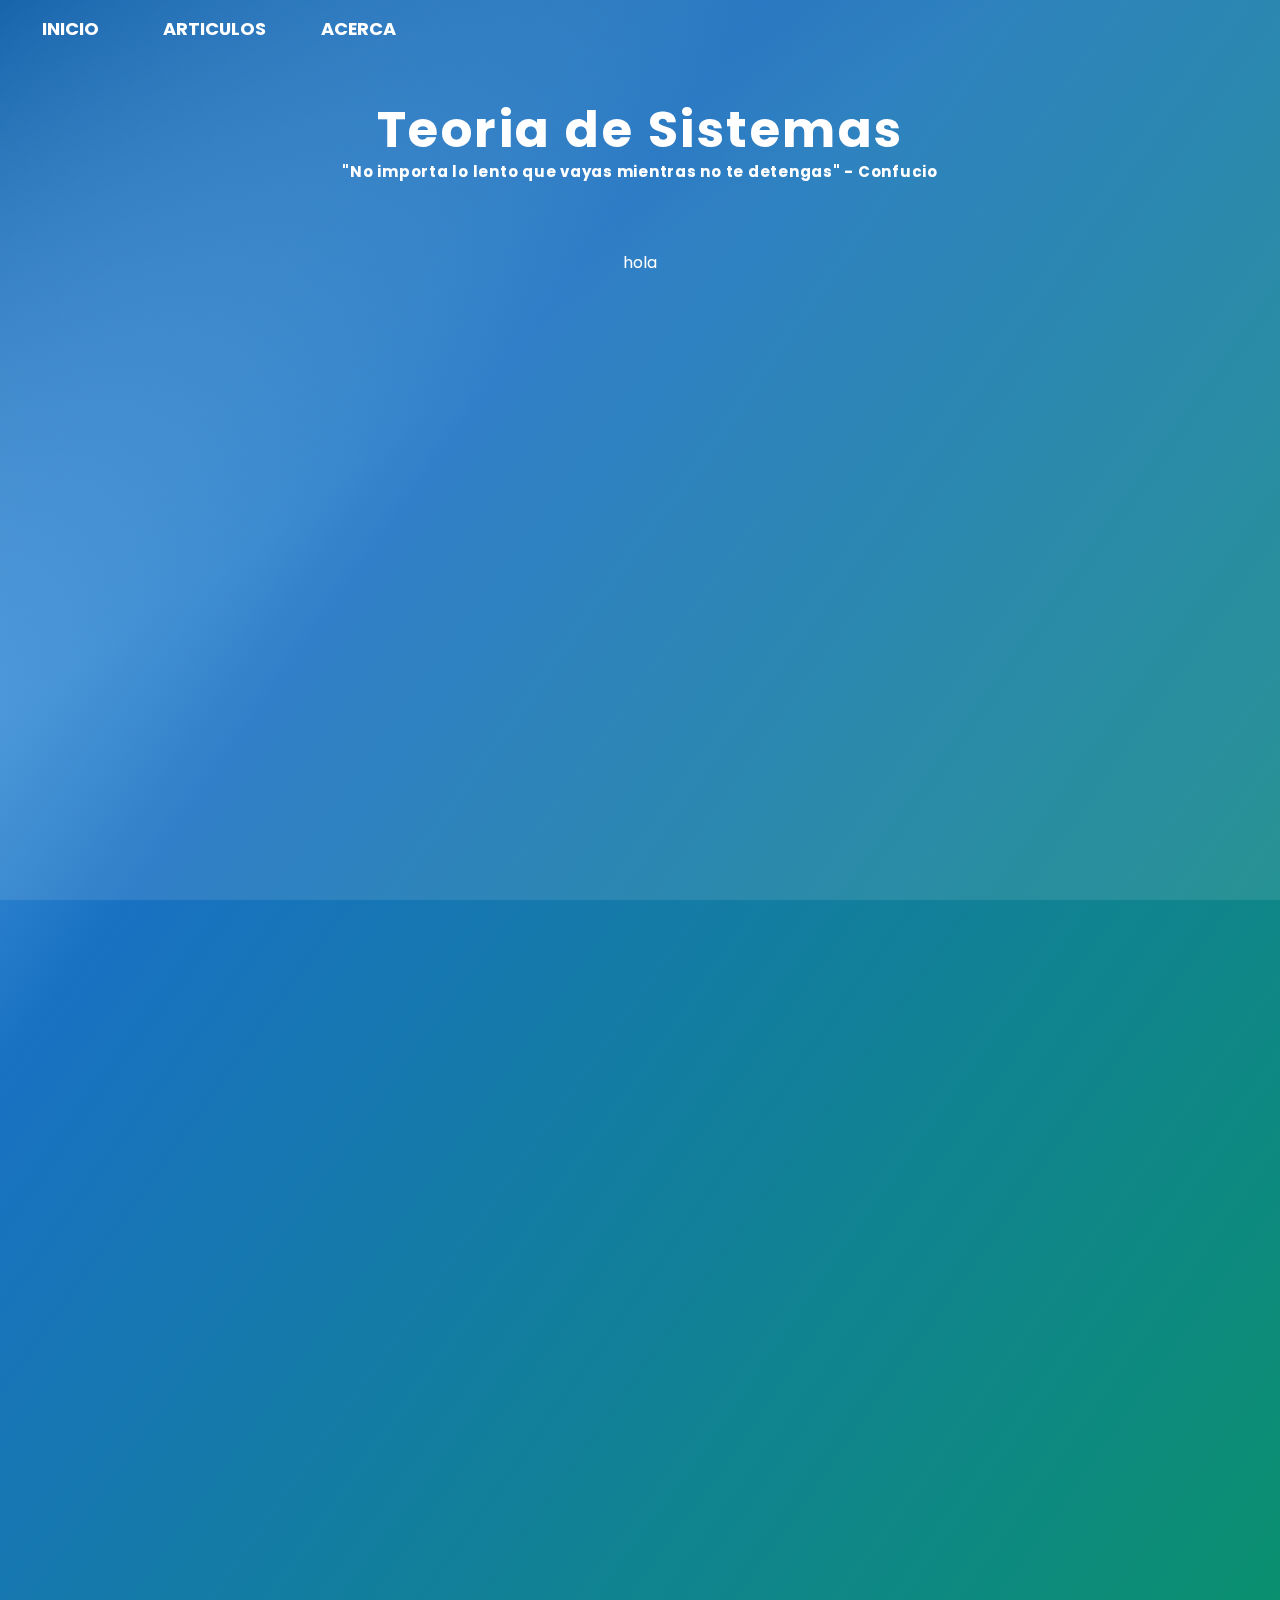
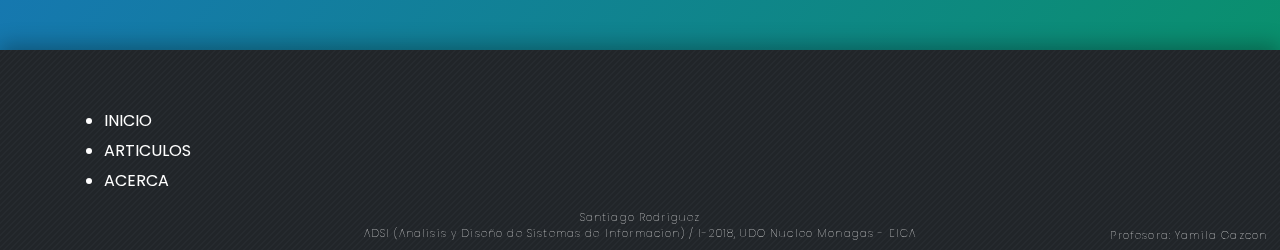
<file: Index.html>
<!DOCTYPE html>
<html lang="es">
<head>
	<meta charset="UTF-8">
	<title>Teoria de Sistemas: El lugar donde inicia todo</title>
	<link rel="shortcut icon" type="image/png" href="images/t.png"/>
	<link rel="stylesheet" href="css/base.css">
	<link rel="stylesheet" href="css/index.css">
	<link href="https://fonts.googleapis.com/css?family=Poppins" rel="stylesheet">
</head>
<body>
	<header>
		<ul>
			<li><a href="index.html">INICIO</a></li>
			<li><a href="pages/Articles.html">ARTICULOS</a></li>
			<li><a href="pages/About.html">ACERCA</a></li>
		</ul>
	</header>
	</div>
	<div id="banner">
		<h1>Teoria de Sistemas</h1> 
		<h3>"No importa lo lento que vayas mientras no te detengas" - Confucio</h3>
	</div>
	<div id="explicacion">
		<p>hola</p>
	</div>
	<footer>
		<div id="enlaces">
			<ul>
			<li><a href="index.html">INICIO</a></li>
			<li><a href="pages/Articles.html">ARTICULOS</a></li>
			<li><a href="pages/About.html">ACERCA</a></li>
		</ul>
		</div>
		<div id="autor">
			<h6>Santiago Rodriguez</h6>
			<h6>ADSI (Analisis y Diseño de Sistemas de Informacion) / I-2018, UDO Nucleo Monagas - EICA</h6>
			<h6>Profesora: Yamila Gazcon</h6>
		</div>
	</footer>
</body>
</file>
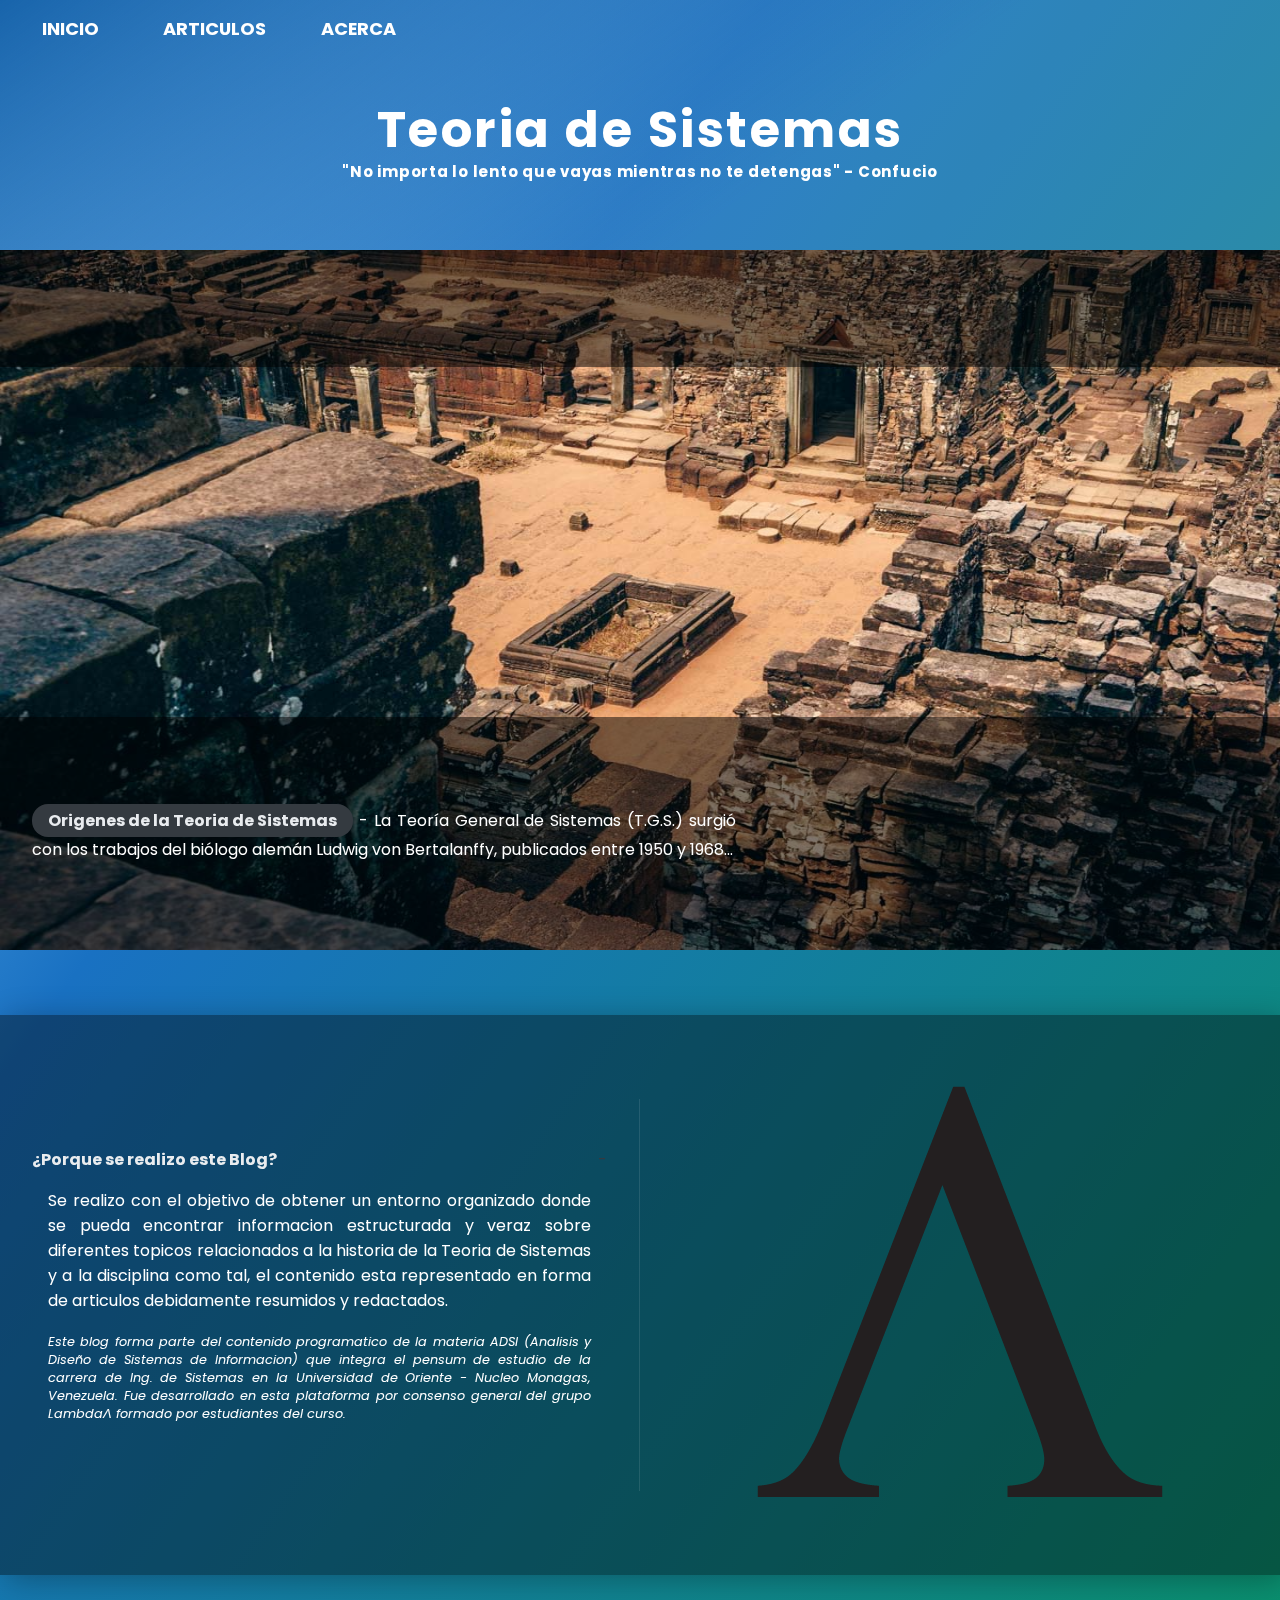
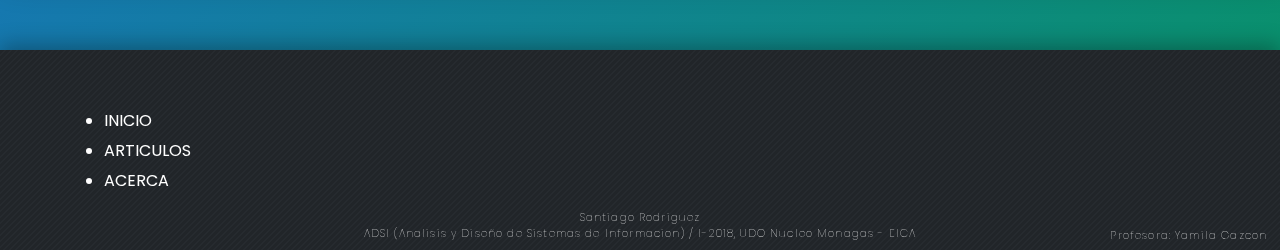
<file: index.html>
<!DOCTYPE html>
<html lang="es">
<head>
	<meta charset="UTF-8">
	<title>Teoria de Sistemas: El lugar donde inicia todo</title>
	<link rel="shortcut icon" type="image/png" href="images/t.png"/>
	<link rel="stylesheet" href="css/base.css">
	<link rel="stylesheet" href="css/index.css">
	<link href="https://fonts.googleapis.com/css?family=Poppins" rel="stylesheet">
	<link href="https://fonts.googleapis.com/css?family=Poppins:300i" rel="stylesheet"> 
	<meta name="viewport" content="width=device-width, initial-scale=1">
</head>
<body>
	<header>
		<ul>
			<li><a href="index.html">INICIO</a></li>
			<li><a href="pages/Articles.html">ARTICULOS</a></li>
			<li><a href="pages/About.html">ACERCA</a></li>
		</ul>
	</header>
	</div>
	<div id="banner">
		<h1>Teoria de Sistemas</h1> 
		<h3>"No importa lo lento que vayas mientras no te detengas" - Confucio</h3>
	</div>
	<div id="explicacion">
		<div id="slide-show">
			<div id="slide-wrapper">
				<div class="slide">
					<figure>
						<img src="images/ancient2.jpg" alt="origenes de la teoria" class="slide-img">
					</figure>
					<div class="slide-content">
						<p><strong>Origenes de la Teoria de Sistemas</strong> - La Teoría General de Sistemas (T.G.S.) surgió con los trabajos del biólogo alemán Ludwig von Bertalanffy, publicados entre 1950 y 1968...</p>
					</div>
				</div>
				<div class="slide">
					<figure>
						<img class="slide-img" src="images/evolution2.jpg" alt="la evolucion">
					</figure>
					<div class="slide-content">
						<p><strong>Evolucion historica de la teoria de Sistemas</strong> - Al considerar la teoría de sistemas como una fuente de unificación de muchas disciplinas científicas, seria conducente hacer una cronología de los diferentes enfoques integradores de esta disciplina...</p>
					</div>
				</div>
				<div class="slide">
					<figure>
						<img class="slide-img" src="images/abstract2.jpg" alt="el pilar fundamental">
					</figure>
					<div class="slide-content">
						<p><strong>El pilar fundamental de un Sistema</strong> - Lorem ipsum dolor sit amet consectetur adipisicing elit. Commodi, libero nulla! Sint est hic quam. Quidem, provident minus ipsum, aperiam animi repudiandae aspernatur saepe, laudantium culpa dignissimos omnis! Eligendi nulla voluptatibus necessitatibus aperiam repellendus, aut nemo non est aliquid praesentium! </p>
					</div>
				</div>
				<div class="slide">
					<figure>
						<img class="slide-img" src="images/outside2.jpg" alt="pensar fuera de la caja">
					</figure>
					<div class="slide-content">
						<p><strong>Como Analizar de una mejor manera</strong> - Lorem ipsum dolor sit amet consectetur adipisicing elit. Commodi, libero nulla! Sint est hic quam. Quidem, provident minus ipsum, aperiam animi repudiandae aspernatur saepe, laudantium culpa dignissimos omnis! Eligendi nulla voluptatibus necessitatibus aperiam repellendus, aut nemo non est aliquid praesentium! </p>
					</div>
				</div>
				<div class="slide">
					<figure>
						<img class="slide-img" src="/images/ancient2.jpg" alt="inicio">
					</figure>
					<div class="slide-content">
						<p><strong>Origenes de la Teoria de Sistemas</strong> - Lorem ipsum dolor sit amet consectetur adipisicing elit. Commodi, libero nulla! Sint est hic quam. Quidem, provident minus ipsum, aperiam animi repudiandae aspernatur saepe, laudantium culpa dignissimos omnis! Eligendi nulla voluptatibus necessitatibus aperiam repellendus, aut nemo non est aliquid praesentium! </p>
					</div>
				</div>
			</div>
		</div>
		<div id="introduccion">
			<div class="int">
					<strong>¿Porque se realizo este Blog?</strong> - 
					<p>Se realizo con el objetivo de obtener un entorno organizado donde se pueda encontrar informacion estructurada y veraz sobre diferentes topicos relacionados a la historia de la Teoria de Sistemas y a la disciplina como tal, el contenido esta representado en forma de articulos debidamente resumidos y redactados.</p>
					<p>Este blog forma parte del contenido programatico de la materia ADSI (Analisis y Diseño de Sistemas de Informacion) que integra el pensum de estudio de la carrera de Ing. de Sistemas en la Universidad de Oriente - Nucleo Monagas, Venezuela. Fue desarrollado en esta plataforma por consenso general del grupo LambdaΛ formado por estudiantes del curso.</p>
			</div>
			<div class="int">
				<figure>
					<img src="images/lambda.png" alt="lambda icon">
				</figure>
			</div>
		</div>
	</div>
	<footer>
		<div id="enlaces">
			<ul>
			<li><a href="index.html">INICIO</a></li>
			<li><a href="pages/Articles.html">ARTICULOS</a></li>
			<li><a href="pages/About.html">ACERCA</a></li>
		</ul>
		</div>
		<div id="autor">
			<h6>Santiago Rodriguez</h6>
			<h6>ADSI (Analisis y Diseño de Sistemas de Informacion) / I-2018, UDO Nucleo Monagas - EICA</h6>
			<h6>Profesora: Yamila Gazcon</h6>
		</div>
	</footer>
</body>
</file>
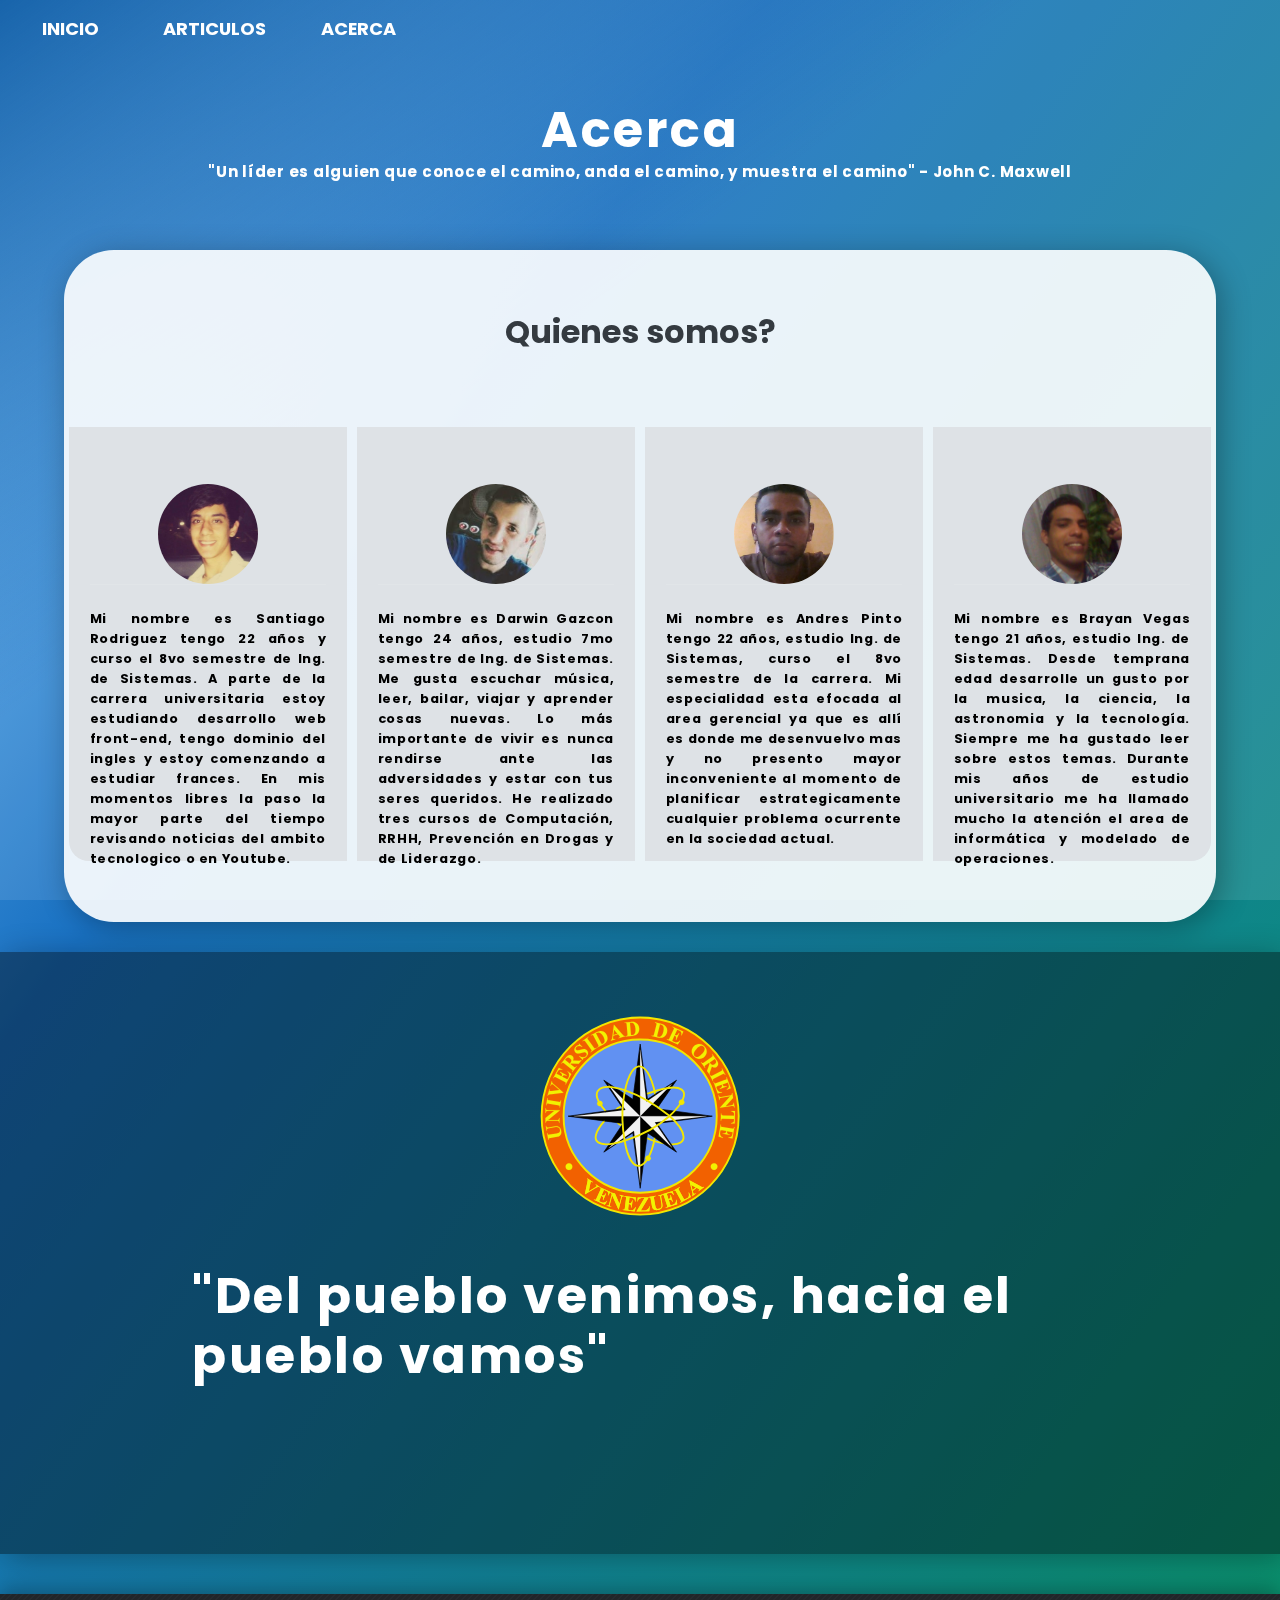
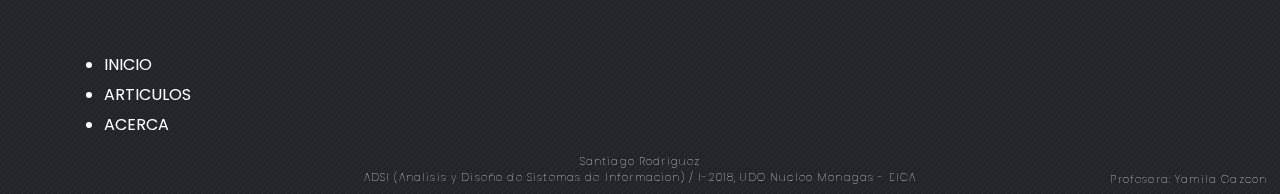
<file: pages/About.html>
<!DOCTYPE html>
<html lang="es">
<head>
	<meta charset="UTF-8">
	<title>Teoria de Sistemas: Quienes somos?</title>
	<link rel="shortcut icon" type="image/png" href="../images/t.png"/>
	<link rel="stylesheet" href="../css/base.css">
	<link rel="stylesheet" href="../css/About.css">
	<link href="https://fonts.googleapis.com/css?family=Poppins" rel="stylesheet">
	<meta name="viewport" content="width=device-width, initial-scale=1">
</head>
<body>
	<header>
		<ul>
			<li><a href="../index.html">INICIO</a></li>
			<li><a href="Articles.html">ARTICULOS</a></li>
			<li><a href="About.html">ACERCA</a></li>
		</ul>
	</header>
	</div>
	<div id="banner">
		<h1>Acerca</h1> 
		<h3>"Un líder es alguien que conoce el camino, anda el camino, y muestra el camino" - John C. Maxwell</h3>
	</div>
	<div id="explicacion">
		<div id="presentacion">
			<div id="saludo">
				<h1>Quienes somos?</h1>
			</div>		
			<div id="contenido">
				<div class="persona">
					<div class="logo">
						<figure>
						<img src="../images/santiago.jpg" alt="Avatar de Santiago Rodriguez">
						</figure>						
					</div>
					<div class="texto">
					<h3>Mi nombre es Santiago Rodriguez tengo 22 años y curso el 8vo semestre de Ing. de Sistemas. A parte de la carrera universitaria estoy estudiando desarrollo web front-end, tengo dominio del ingles y estoy comenzando a estudiar frances. En mis momentos libres la paso la mayor parte del tiempo revisando noticias del ambito tecnologico o en Youtube.</h3>
				</div>
				</div>
				<div class="persona">
					<div class="logo">
						<figure>
						<img src="../images/darwin.jpg" alt="Avatar de Darwin Gascon">
						</figure>
					</div>
					<div class="texto">
						<h3>Mi nombre es Darwin Gazcon tengo 24 años, estudio 7mo semestre de Ing. de Sistemas. Me gusta escuchar música, leer, bailar, viajar y aprender cosas nuevas. Lo más importante de vivir es nunca rendirse ante las adversidades y estar con tus seres queridos. He realizado tres cursos de Computación, RRHH, Prevención en Drogas y de Liderazgo.</h3>
					</div>
				</div>
				<div class="persona">
					<div class="logo">
						<figure>
						<img src="../images/andres.jpg" alt="Avatar de Andres Pinto">
						</figure>						
					</div>
					<div class="texto">
						<h3>Mi nombre es Andres Pinto tengo 22 años, estudio Ing. de Sistemas, curso el 8vo semestre de la carrera. Mi especialidad esta efocada al area gerencial ya que es allí es donde me desenvuelvo mas y no presento mayor inconveniente al momento de planificar estrategicamente cualquier problema ocurrente en la sociedad actual.</h3>
					</div>
				</div>
				<div class="persona">
					<div class="logo">
						<figure>
						<img src="../images/brayan.jpg" alt="Avatar de Brayan Vegas">
						</figure>
					</div>
					<div class="texto">
					<h3>Mi nombre es Brayan Vegas tengo 21 años, estudio Ing. de Sistemas. Desde temprana edad desarrolle un gusto por la musica, la ciencia, la astronomia y la tecnología. Siempre me ha gustado leer sobre estos temas. Durante mis años de estudio universitario me ha llamado mucho la atención el area de informática y modelado de operaciones.</h3>
				</div>
				</div>
			</div>
		</div>
		<div id="universidad">
			<div id="eslogan">
				<div id="udo">
					<figure>
						<img src="../images/udo.svg" alt="Logo de la universidad de oriente">
					</figure>
				</div>
				<div class="textologo">
					<h3>"Del pueblo venimos, hacia el pueblo vamos"</h3>
				</div>				
			</div>			
		</div>
    </div>
	<footer>
		<div id="enlaces">
			<ul>
			<li><a href="../index.html">INICIO</a></li>
			<li><a href="Articles.html">ARTICULOS</a></li>
			<li><a href="About.html">ACERCA</a></li>
		</ul>
		</div>
		<div id="autor">
			<h6>Santiago Rodriguez</h6>
			<h6>ADSI (Analisis y Diseño de Sistemas de Informacion) / I-2018, UDO Nucleo Monagas - EICA</h6>
			<h6>Profesora: Yamila Gazcon</h6>
		</div>
	</footer>
</body>
</file>
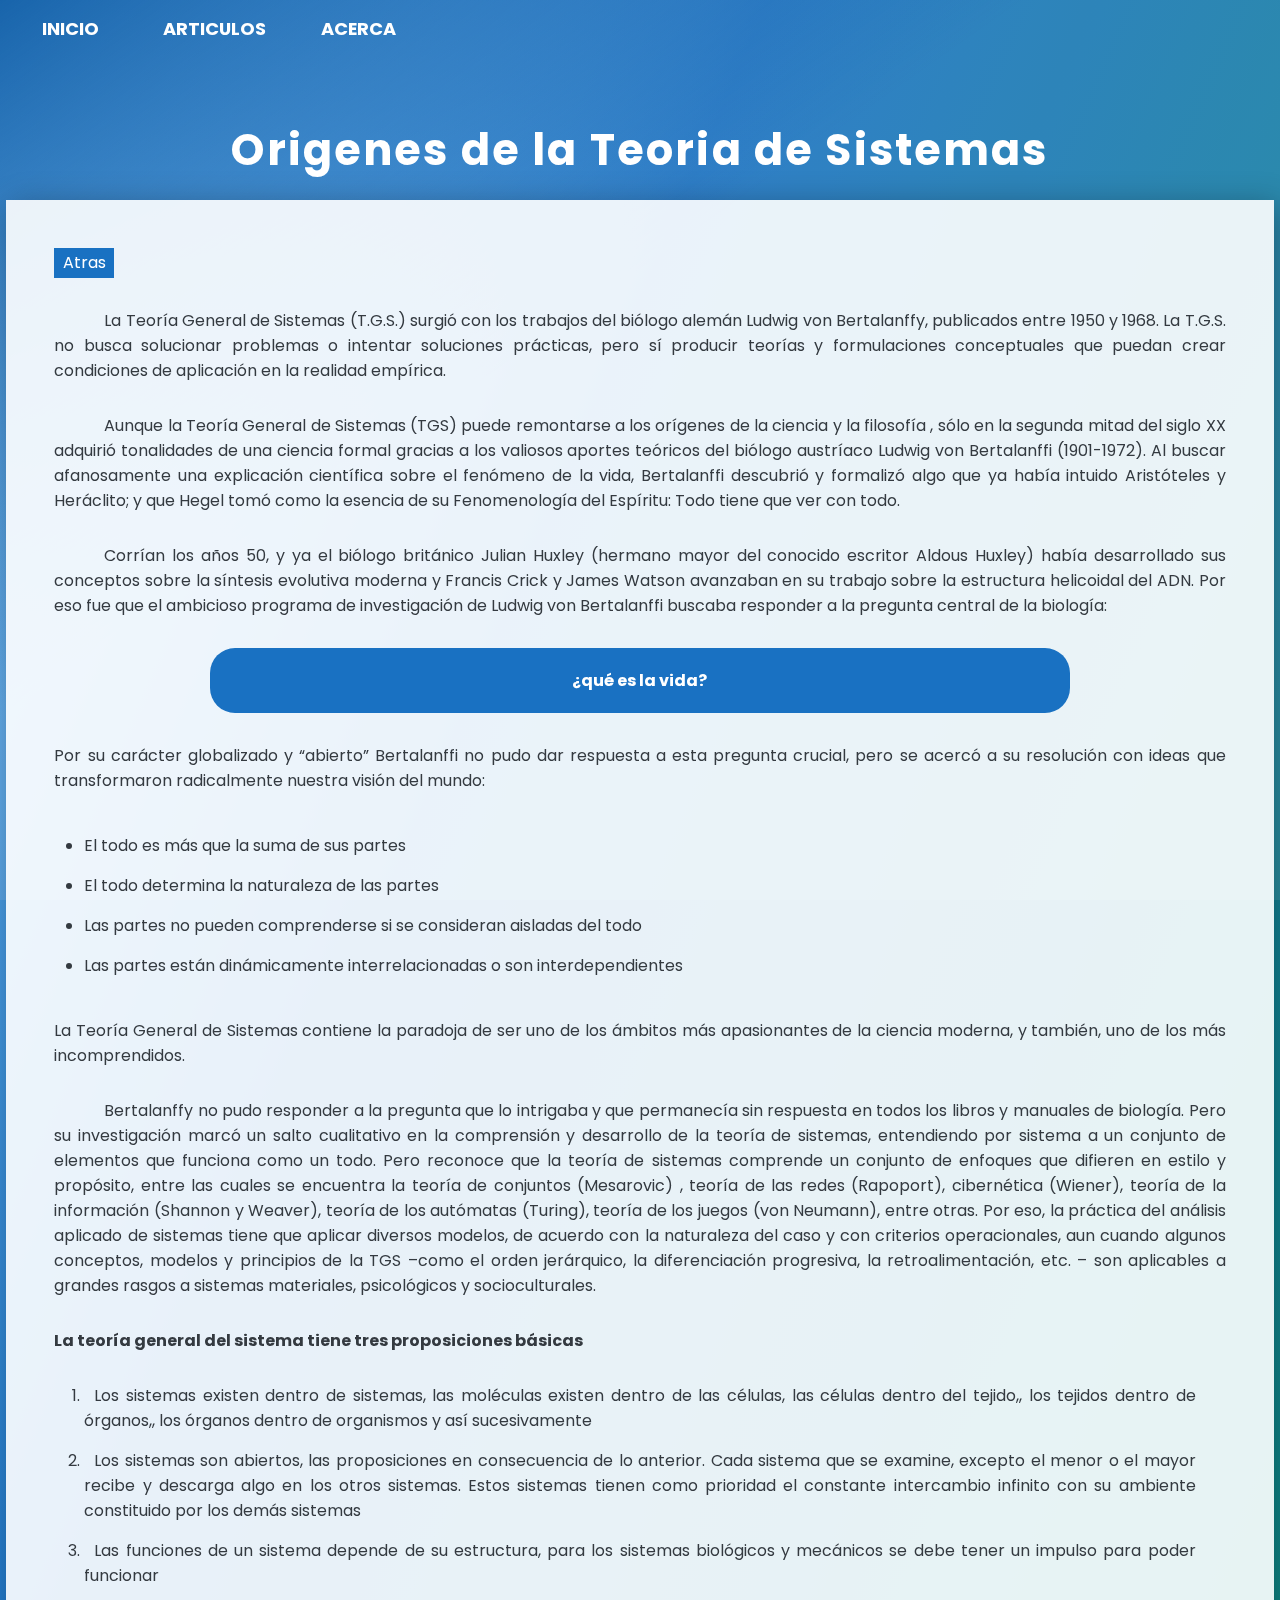
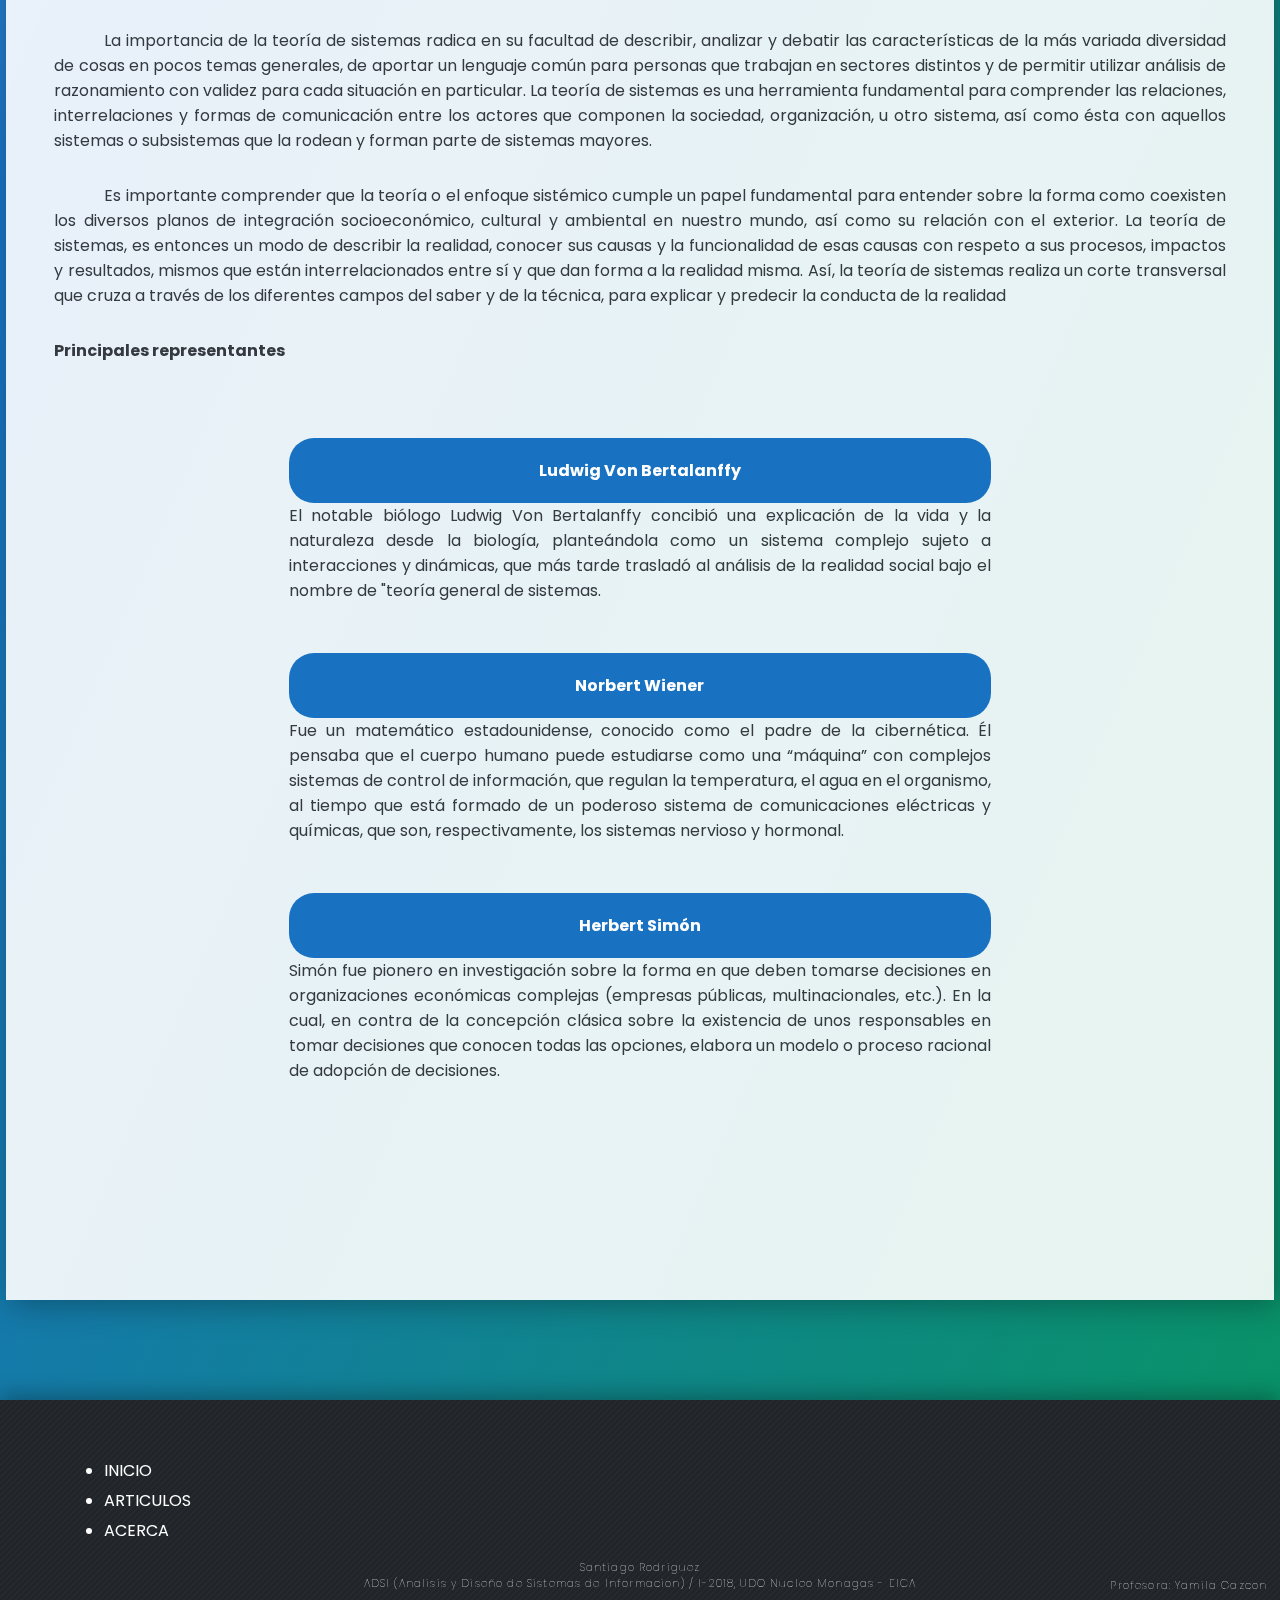
<file: pages/Article1.html>
<!DOCTYPE html>
<html lang="es">
<head>
	<meta charset="UTF-8">
	<title>Teoria de Sistemas: Origenes de la Teoria de Sistemas</title>
	<link rel="shortcut icon" type="image/png" href="../images/t.png"/>
	<link rel="stylesheet" href="../css/base.css">
	<link rel="stylesheet" href="../css/ArticleBase.css">
	<link rel="stylesheet" href="../css/Article1.css">
	<link href="https://fonts.googleapis.com/css?family=Poppins" rel="stylesheet">
	<meta name="viewport" content="width=device-width, initial-scale=1">
</head>
<body>
	<header>
		<ul>
			<li><a href="../index.html">INICIO</a></li>
			<li><a href="Articles.html">ARTICULOS</a></li>
			<li><a href="About.html">ACERCA</a></li>
		</ul>
    </header>
    <div id="contenido">
        <div id="banner">
            <h1>Origenes de la Teoria de Sistemas</h1> 
        </div>
        <div id="texto">
			<div id="atras">
				<a href="Articles.html#art1">Atras</a>
			</div>
			<p>La Teoría General de Sistemas (T.G.S.) surgió con los trabajos del biólogo alemán Ludwig von Bertalanffy, publicados entre 1950 y 1968. La T.G.S. no busca solucionar problemas o intentar soluciones prácticas, pero sí producir teorías y formulaciones conceptuales que puedan crear condiciones de aplicación en la realidad empírica.</p>
			<p>Aunque la Teoría General de Sistemas (TGS) puede remontarse a los orígenes de la ciencia y la filosofía , sólo en la segunda mitad del siglo XX adquirió tonalidades de una ciencia formal gracias a los valiosos aportes teóricos del biólogo austríaco Ludwig von Bertalanffi (1901-1972). Al buscar afanosamente una explicación científica sobre el fenómeno de la vida, Bertalanffi descubrió y formalizó algo que ya había intuido Aristóteles y Heráclito; y que Hegel tomó como la esencia de su Fenomenología del Espíritu: Todo tiene que ver con todo.</p>
			<p>Corrían los años 50, y ya el biólogo británico Julian Huxley (hermano mayor del conocido escritor Aldous Huxley) había desarrollado sus conceptos sobre la síntesis evolutiva moderna y Francis Crick y James Watson avanzaban en su trabajo sobre la estructura helicoidal del ADN. Por eso fue que el ambicioso programa de investigación de Ludwig von Bertalanffi buscaba responder a la pregunta central de la biología:</p>
			<strong>¿qué es la vida?</strong>
			<p>Por su carácter globalizado y “abierto” Bertalanffi no pudo dar respuesta a esta pregunta crucial, pero se acercó a su resolución con ideas que transformaron radicalmente nuestra visión del mundo:</p>
			<ul>
				<li>El todo es más que la suma de sus partes</li>
				<li>El todo determina la naturaleza de las partes</li>
				<li>Las partes no pueden comprenderse si se consideran aisladas del todo</li>
				<li>Las partes están dinámicamente interrelacionadas o son interdependientes</li>
			</ul>
			<p>La Teoría General de Sistemas contiene la paradoja de ser uno de los ámbitos más apasionantes de la ciencia moderna, y también, uno de los más incomprendidos.</p>
			<p>Bertalanffy no pudo responder a la pregunta que lo intrigaba y que permanecía sin respuesta en todos los libros y manuales de biología. Pero su investigación marcó un salto cualitativo en la comprensión y desarrollo de la teoría de sistemas, entendiendo por sistema a un conjunto de elementos que funciona como un todo. Pero reconoce que la teoría de sistemas comprende un conjunto de enfoques que difieren en estilo y propósito, entre las cuales se encuentra la teoría de conjuntos (Mesarovic) , teoría de las redes (Rapoport), cibernética (Wiener), teoría de la información (Shannon y Weaver), teoría de los autómatas (Turing), teoría de los juegos (von Neumann), entre otras. Por eso, la práctica del análisis aplicado de sistemas tiene que aplicar diversos modelos, de acuerdo con la naturaleza del caso y con criterios operacionales, aun cuando algunos conceptos, modelos y principios de la TGS –como el orden jerárquico, la diferenciación progresiva, la retroalimentación, etc. – son aplicables a grandes rasgos a sistemas materiales, psicológicos y socioculturales.</p>
			<strong>La teoría general del sistema tiene tres proposiciones básicas</strong>
			<ol>
				<li>Los sistemas existen dentro de sistemas, las moléculas existen dentro de las células, las células dentro del tejido,, los tejidos dentro de órganos,, los órganos dentro de organismos y así sucesivamente</li>
				<li>Los sistemas son abiertos, las proposiciones en consecuencia de lo anterior. Cada sistema que se examine, excepto el menor o el mayor recibe y descarga algo en los otros sistemas. Estos sistemas tienen como prioridad el constante intercambio infinito con su ambiente constituido por los demás sistemas</li>
				<li>Las funciones de un sistema depende de su estructura, para los sistemas biológicos y mecánicos se debe tener un impulso para poder funcionar</li>
			</ol>
			<p>La importancia de la teoría de sistemas radica en su facultad de describir, analizar y debatir las características de la más variada diversidad de cosas en pocos temas generales, de aportar un lenguaje común para personas que trabajan en sectores distintos y de permitir utilizar análisis de razonamiento con validez para cada situación en particular. La teoría de sistemas es una herramienta fundamental para comprender las relaciones, interrelaciones y formas de comunicación entre los actores que componen la sociedad, organización, u otro sistema, así como ésta con aquellos sistemas o subsistemas que la rodean y forman parte de sistemas mayores.</p>
			<p>Es importante comprender que la teoría o el enfoque sistémico cumple un papel fundamental para entender sobre la forma como coexisten los diversos planos de integración socioeconómico, cultural y ambiental en nuestro mundo, así como su relación con el exterior. La teoría de sistemas, es entonces un modo de describir la realidad, conocer sus causas y la funcionalidad de esas causas con respeto a sus procesos, impactos y resultados, mismos que están interrelacionados entre sí y que dan forma a la realidad misma. Así, la teoría de sistemas realiza un corte transversal que cruza a través de los diferentes campos del saber y de la técnica, para explicar y predecir la conducta de la realidad</p>
			<strong>Principales representantes</strong>
			<div id="represent">
			<p><strong>Ludwig Von Bertalanffy</strong>El notable biólogo Ludwig Von Bertalanffy concibió una explicación de la vida y la naturaleza desde la biología, planteándola como un sistema complejo sujeto a interacciones y dinámicas, que más tarde trasladó al análisis de la realidad social bajo el nombre de "teoría general de sistemas.</p>
			<p><strong>Norbert Wiener</strong>Fue un matemático estadounidense, conocido como el padre de la cibernética. Él pensaba que el cuerpo humano puede estudiarse como una “máquina” con complejos sistemas de control de información, que regulan la temperatura, el agua en el organismo, al tiempo que está formado de un poderoso sistema de comunicaciones eléctricas y químicas, que son, respectivamente, los sistemas nervioso y hormonal.</p>
			<p><strong>Herbert Simón</strong>Simón fue pionero en investigación sobre la forma en que deben tomarse decisiones en organizaciones económicas complejas (empresas públicas, multinacionales, etc.). En la cual, en contra de la concepción clásica sobre la existencia de unos responsables en tomar decisiones que conocen todas las opciones, elabora un modelo o proceso racional de adopción de decisiones.</p>
			</div>
        </div>
    </div>
    <footer>
		<div id="enlaces">
			<ul>
			<li><a href="../index.html">INICIO</a></li>
			<li><a href="Articles.html">ARTICULOS</a></li>
			<li><a href="About.html">ACERCA</a></li>
		</ul>
		</div>
		<div id="autor">
			<h6>Santiago Rodriguez</h6>
			<h6>ADSI (Analisis y Diseño de Sistemas de Informacion) / I-2018, UDO Nucleo Monagas - EICA</h6>
			<h6>Profesora: Yamila Gazcon</h6>
		</div>
    </footer>
    </body>
</file>
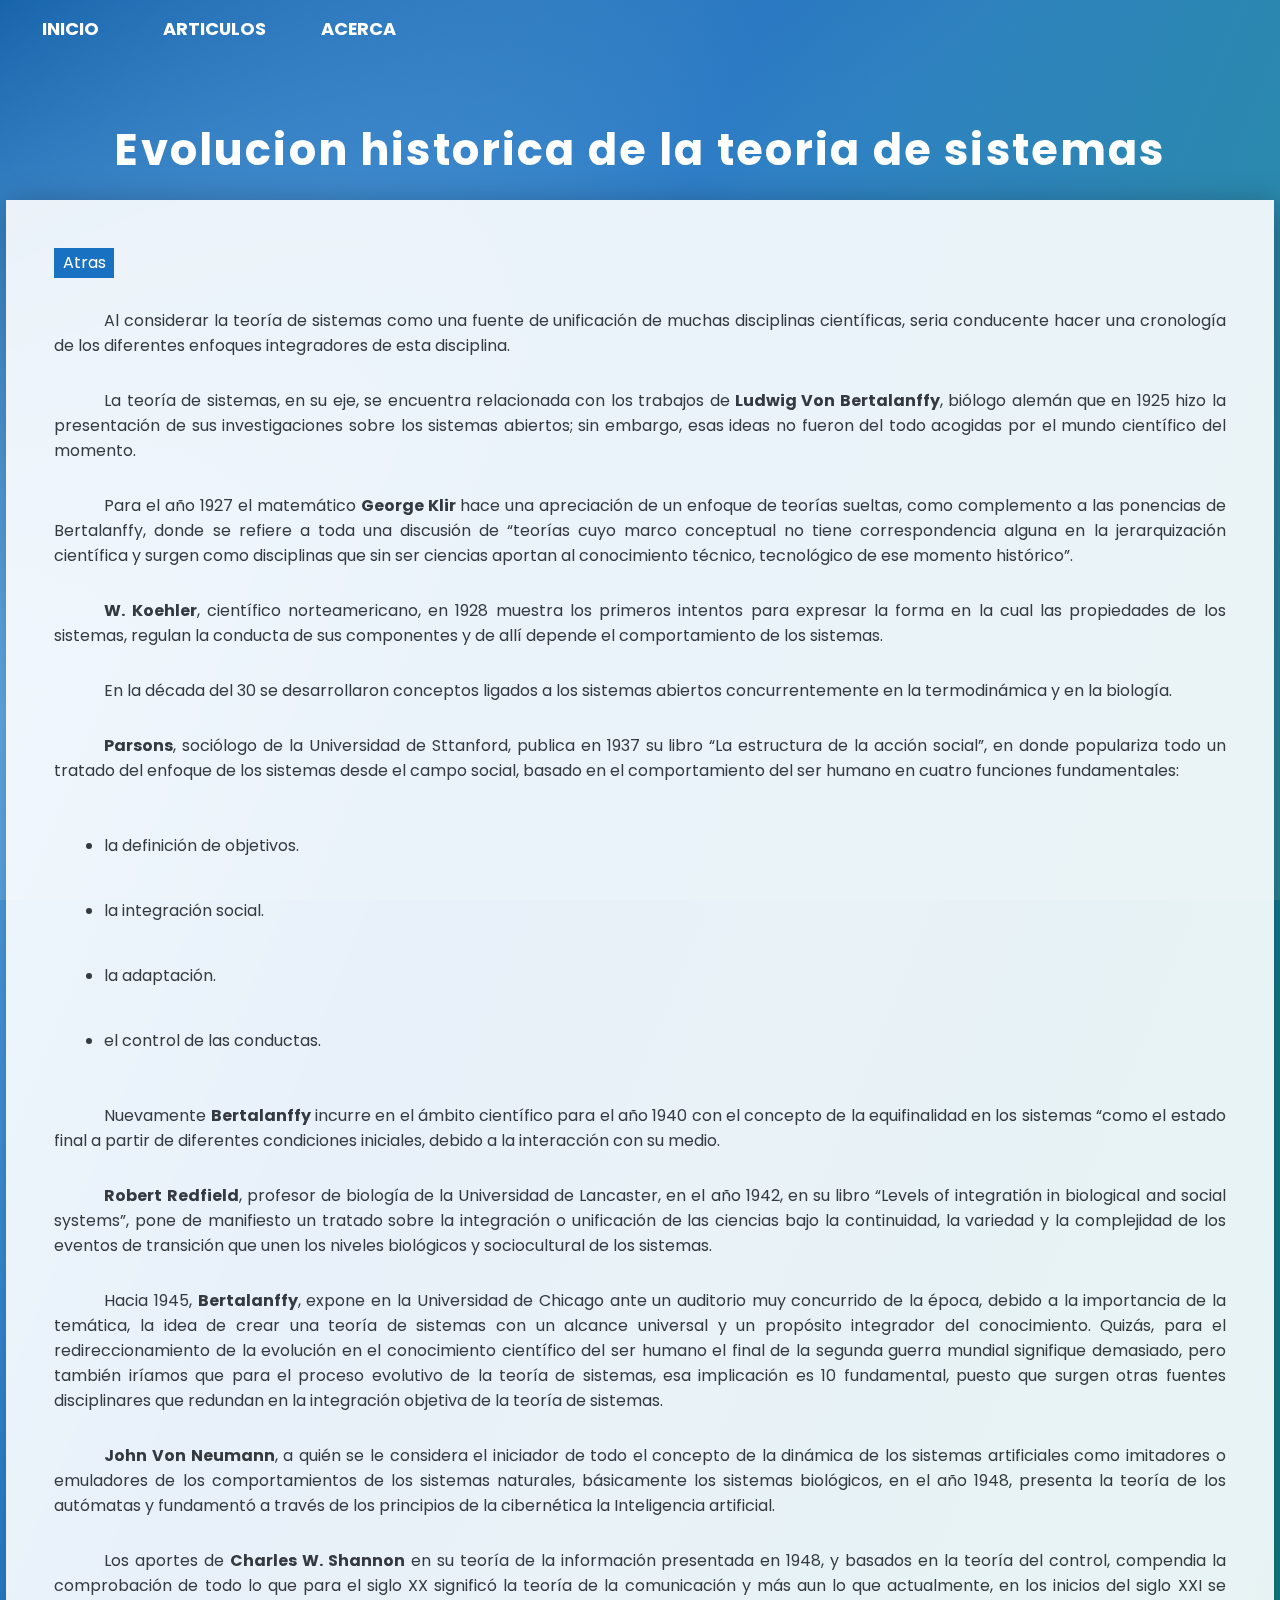
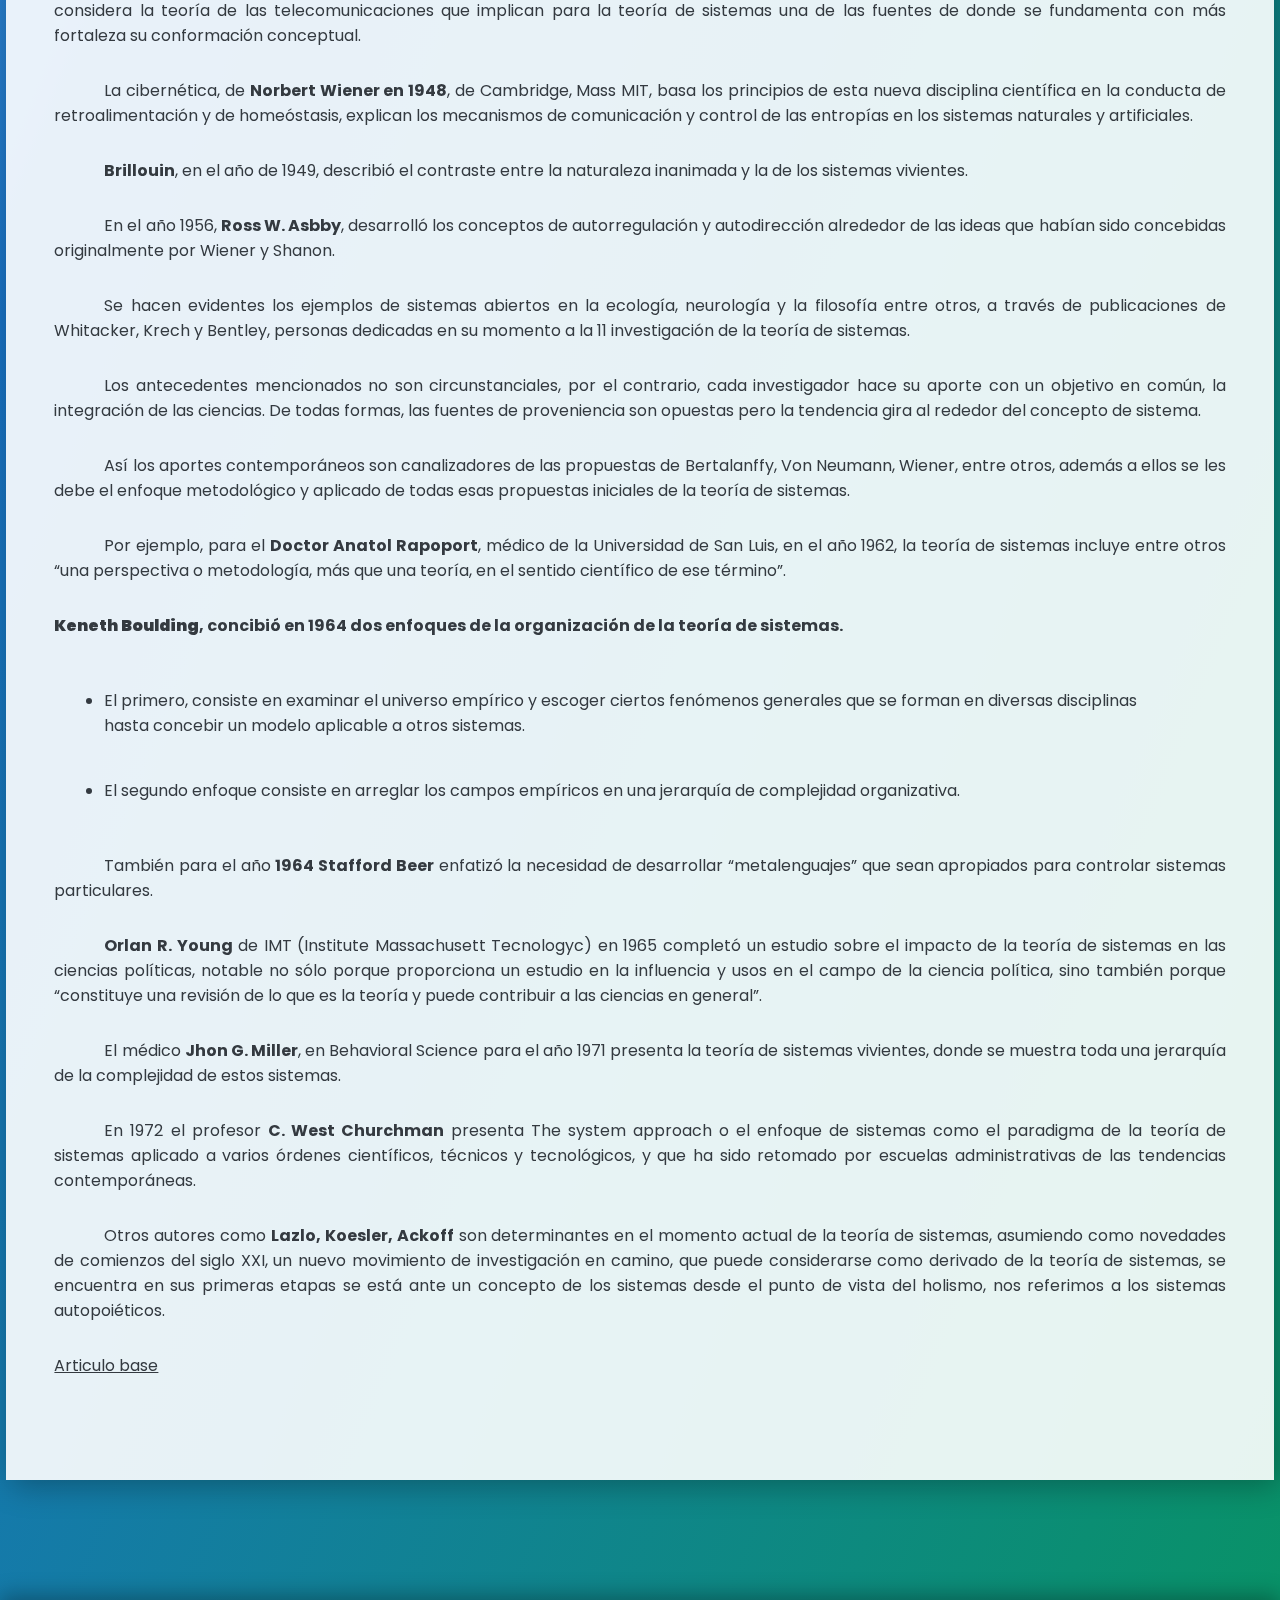
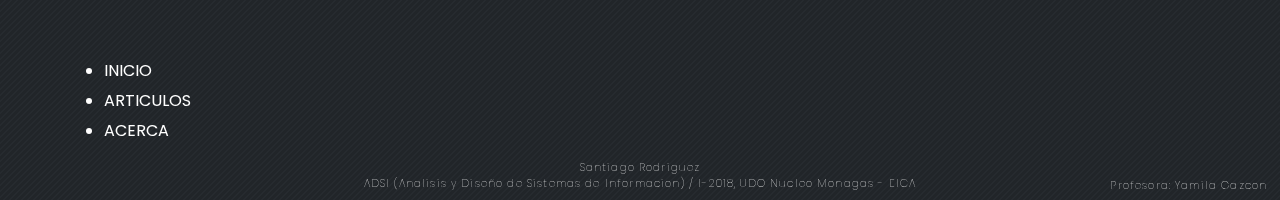
<file: pages/Article2.html>
<!DOCTYPE html>
<html lang="es">
<head>
	<meta charset="UTF-8">
	<title>Teoria de Sistemas: Evolucion historica de la teoria de sistemas</title>
	<link rel="shortcut icon" type="image/png" href="../images/t.png"/>
	<link rel="stylesheet" href="../css/base.css">
	<link rel="stylesheet" href="../css/ArticleBase.css">
	<link rel="stylesheet" href="../css/Article2.css">
	<link href="https://fonts.googleapis.com/css?family=Poppins" rel="stylesheet">
	<meta name="viewport" content="width=device-width, initial-scale=1">
</head>
<body>
	<header>
		<ul>
			<li><a href="../index.html">INICIO</a></li>
			<li><a href="Articles.html">ARTICULOS</a></li>
			<li><a href="About.html">ACERCA</a></li>
		</ul>
    </header>
    <div id="contenido">
        <div id="banner">
            <h1>Evolucion historica de la teoria de sistemas</h1> 
        </div>
        <div id="texto">
			<div id="atras">
				<a href="Articles.html#art2">Atras</a>
			</div>
			<p>Al considerar la teoría de sistemas como una fuente de unificación de muchas disciplinas científicas, seria conducente hacer una cronología de los diferentes enfoques integradores de esta disciplina.</p>
			<p>La teoría de sistemas, en su eje, se encuentra relacionada con los trabajos de <strong>Ludwig Von Bertalanffy</strong>, biólogo alemán que en 1925 hizo la presentación de sus investigaciones sobre los sistemas abiertos; sin embargo, esas ideas no fueron del todo acogidas por el mundo científico del momento.</p>
			<p>Para el año 1927 el matemático <strong>George Klir</strong>  hace una apreciación de un enfoque de teorías sueltas, como complemento a las ponencias de Bertalanffy, donde se refiere a toda una discusión de “teorías cuyo marco conceptual no tiene correspondencia alguna en la jerarquización científica y surgen como disciplinas que sin ser ciencias aportan al conocimiento técnico, tecnológico de ese momento histórico”.</p>
			<p><strong>W. Koehler</strong>, científico norteamericano, en 1928 muestra los primeros intentos para expresar la forma en la cual las propiedades de los sistemas, regulan la conducta de sus componentes y de allí depende el comportamiento de los sistemas.</p>
			<p>En la década del 30 se desarrollaron conceptos ligados a los sistemas abiertos concurrentemente en la termodinámica y en la biología.</p>
			<p><strong>Parsons</strong>, sociólogo de la Universidad de Sttanford, publica en 1937 su libro “La estructura de la acción social”, en donde populariza todo un tratado del enfoque de los sistemas desde el campo social, basado en el comportamiento del ser humano en cuatro funciones fundamentales:</p>
			<ul>
				<li>la definición de objetivos.</li>
				<li>la integración social.</li>
				<li>la adaptación.</li>
				<li>el control de las conductas.</li>
			</ul>
			<p>Nuevamente <strong>Bertalanffy</strong>  incurre en el ámbito científico para el año 1940 con el concepto de la equifinalidad en los sistemas “como el  estado final a partir de diferentes condiciones iniciales, debido a la interacción con su medio.</p>
			<p><strong>Robert Redfield</strong>, profesor de biología de la Universidad de Lancaster, en el año 1942, en su libro “Levels of integratión in biological and social systems”, pone de manifiesto un tratado sobre la integración o unificación de las ciencias bajo la continuidad, la variedad y la complejidad de los eventos de transición que unen los niveles biológicos y sociocultural de los sistemas.</p>
			<p>Hacia 1945, <strong>Bertalanffy</strong>, expone en la Universidad de Chicago ante un auditorio muy concurrido de la época, debido a la importancia de la temática, la idea de crear una teoría de sistemas con un alcance universal y un propósito integrador del conocimiento. Quizás, para el redireccionamiento de la evolución en el conocimiento científico del ser humano el final de la segunda guerra mundial signifique demasiado, pero también  iríamos que para el proceso evolutivo de la teoría de sistemas, esa implicación es 10 fundamental, puesto que surgen otras fuentes disciplinares que redundan en la integración objetiva de la teoría de sistemas.</p>
			<p><strong>John Von Neumann</strong>, a quién se le considera el iniciador de todo el concepto de la dinámica de los sistemas artificiales como imitadores o emuladores de los comportamientos de los sistemas naturales, básicamente los sistemas biológicos, en el año 1948, presenta la teoría de los autómatas y fundamentó a través de los principios de la cibernética la Inteligencia artificial. </p>
			<p>Los aportes de <strong>Charles W. Shannon</strong> en su teoría de la información presentada en 1948, y basados en la teoría del control, compendia la comprobación de todo lo que para el siglo XX significó la teoría de la comunicación y más aun lo que actualmente, en los inicios del siglo XXI se considera la teoría de las telecomunicaciones que implican para la teoría de sistemas una de las fuentes de donde se fundamenta con más fortaleza su conformación conceptual.</p>
			<p> La cibernética, de <strong>Norbert Wiener en 1948</strong>, de Cambridge, Mass MIT, basa los principios de esta nueva disciplina científica en la conducta de retroalimentación y de homeóstasis, explican los mecanismos de comunicación y control de las entropías en los sistemas naturales y artificiales.</p>
			<p><strong>Brillouin</strong>, en el año de 1949, describió el contraste entre la naturaleza inanimada y la de los sistemas vivientes.</p>
			<p>En el año 1956, <strong>Ross W. Asbby</strong>, desarrolló los conceptos de autorregulación y autodirección alrededor de las ideas que habían sido concebidas originalmente por Wiener y Shanon.</p>
			<p>Se hacen evidentes los ejemplos de sistemas abiertos en la ecología, neurología y la filosofía entre otros, a través de publicaciones de Whitacker, Krech y Bentley, personas dedicadas en su momento a la 11 investigación de la teoría de sistemas.</p>
			<p>Los antecedentes mencionados no son circunstanciales, por el contrario, cada investigador hace su aporte con un objetivo en común, la integración de las ciencias. De todas formas, las fuentes de proveniencia son opuestas pero la tendencia gira al rededor del concepto de sistema.</p>
			<p>Así los aportes contemporáneos son canalizadores de las propuestas de Bertalanffy, Von Neumann, Wiener, entre otros, además a ellos se les debe el enfoque metodológico y aplicado de todas esas propuestas iniciales de la teoría de sistemas. </p>
			<p>Por ejemplo, para el <strong>Doctor Anatol Rapoport</strong>, médico de la Universidad de San Luis, en el año 1962, la teoría de sistemas incluye entre otros “una perspectiva o metodología, más que una teoría, en el sentido científico de ese término”. </p>
			<strong><strong>Keneth Boulding</strong>, concibió en 1964 dos enfoques de la organización de la teoría de sistemas.</strong>
			<ul>
				<li>El primero, consiste en examinar el universo empírico y escoger ciertos fenómenos generales que se forman en diversas disciplinas hasta concebir un modelo aplicable a otros sistemas.</li>
				<li>El segundo enfoque consiste en arreglar los campos empíricos en una jerarquía de complejidad organizativa.</li>
			</ul>
			<p>También para el año <strong>1964 Stafford Beer</strong> enfatizó la necesidad de desarrollar “metalenguajes” que sean apropiados para controlar sistemas particulares.</p>
			<p><strong>Orlan R. Young</strong> de IMT (Institute Massachusett Tecnologyc) en 1965 completó un estudio sobre el impacto de la teoría de sistemas en las ciencias políticas, notable no sólo porque proporciona un estudio en la influencia y usos en el campo de la ciencia política, sino también porque “constituye una revisión de lo que es la teoría y puede contribuir a las ciencias en general”.</p>
			<p>El médico <strong>Jhon G. Miller</strong>, en Behavioral Science para el año 1971 presenta la teoría de sistemas vivientes, donde se muestra toda una jerarquía de la complejidad de estos sistemas.</p>
			<p>En 1972 el profesor <strong>C. West Churchman</strong> presenta The system approach o el enfoque de sistemas como el paradigma de la teoría de sistemas aplicado a varios órdenes científicos, técnicos y tecnológicos, y que ha sido retomado por escuelas administrativas de las tendencias contemporáneas.</p>
			<p>Otros autores como <strong>Lazlo, Koesler, Ackoff</strong> son determinantes en el momento actual de la teoría de sistemas, asumiendo como novedades de comienzos del siglo XXI, un nuevo movimiento de investigación en camino, que puede considerarse como derivado de la teoría de sistemas, se encuentra en sus primeras etapas se está ante un concepto de los sistemas desde el punto de vista del holismo, nos referimos a los sistemas autopoiéticos.</p>
			<a href="http://www.academia.edu/17063688/1_1.1_Orígenes_y_evolución_de_la_Teoría_General_de_Sistemas_1_">Articulo base</a>
        </div>
    </div>
    <footer>
		<div id="enlaces">
			<ul>
			<li><a href="../index.html">INICIO</a></li>
			<li><a href="Articles.html">ARTICULOS</a></li>
			<li><a href="About.html">ACERCA</a></li>
		</ul>
		</div>
		<div id="autor">
			<h6>Santiago Rodriguez</h6>
			<h6>ADSI (Analisis y Diseño de Sistemas de Informacion) / I-2018, UDO Nucleo Monagas - EICA</h6>
			<h6>Profesora: Yamila Gazcon</h6>
		</div>
    </footer>
    </body>
</file>
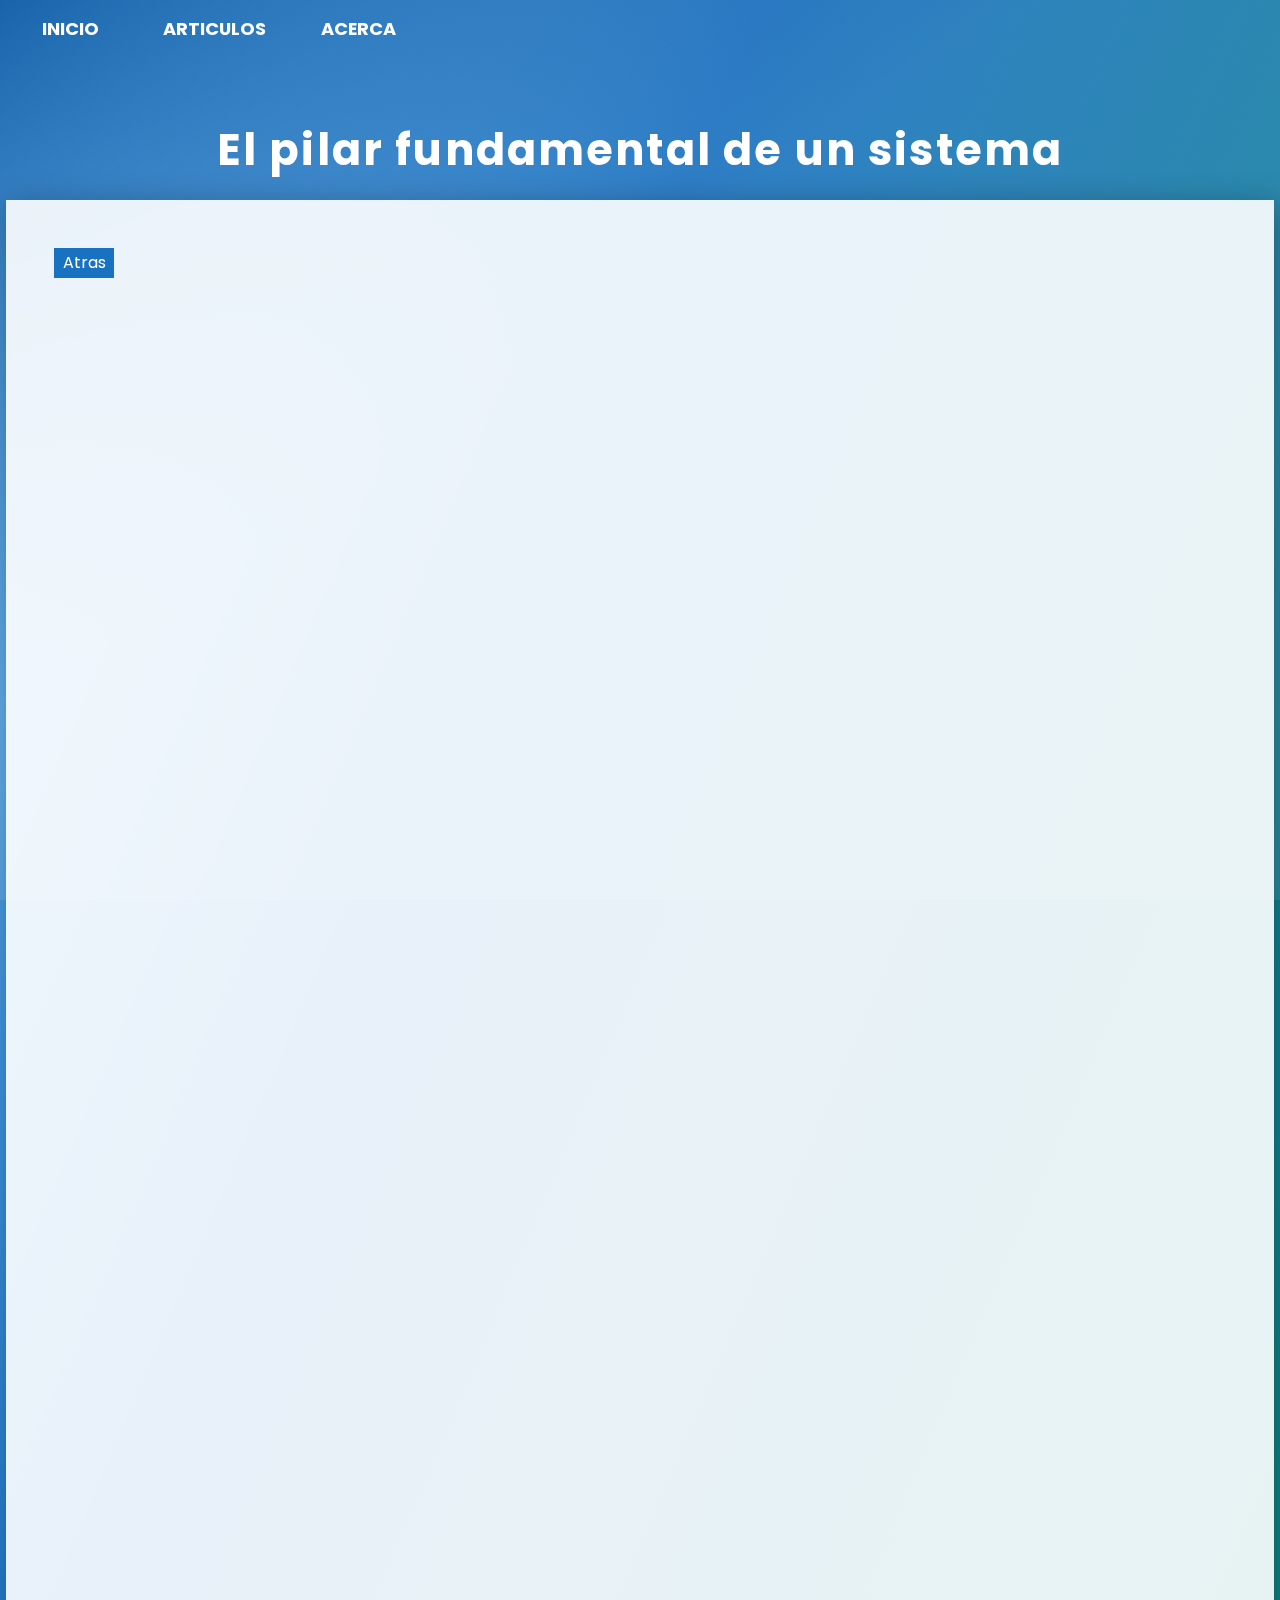
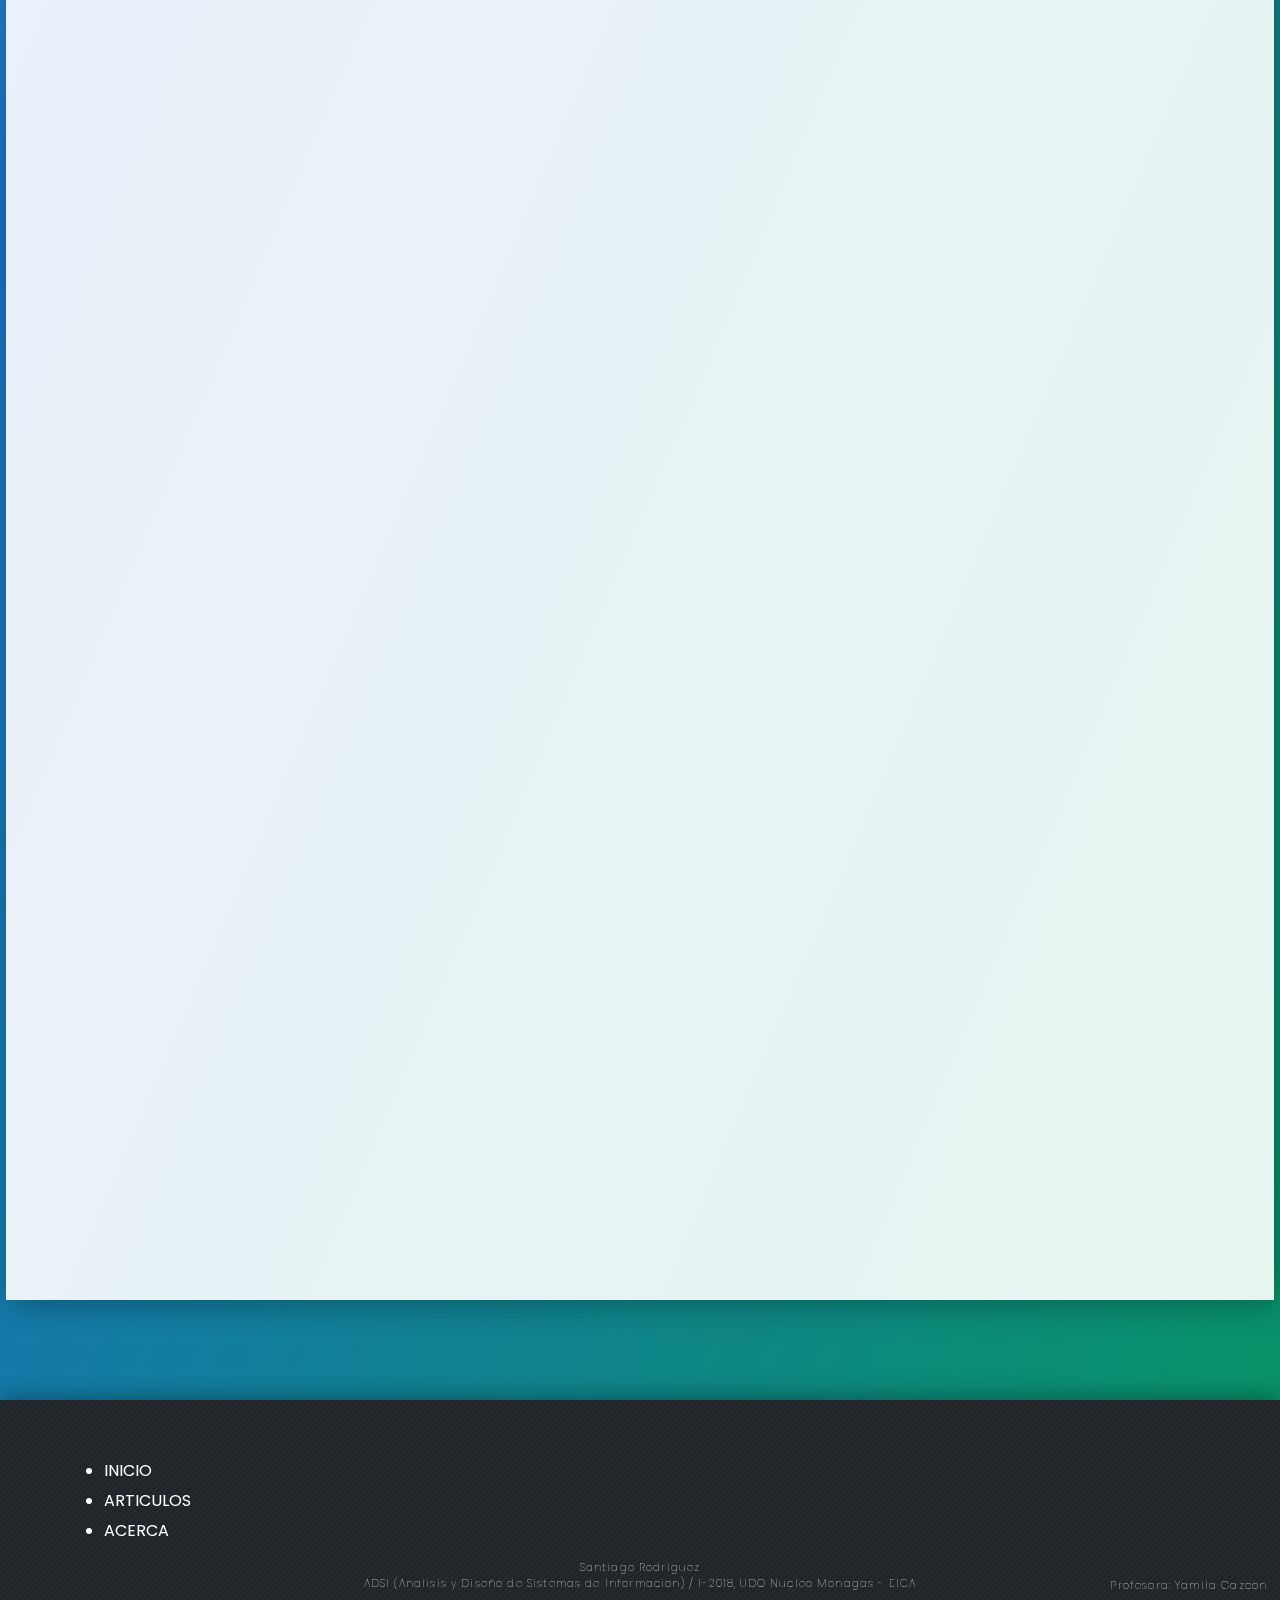
<file: pages/Article3.html>
<!DOCTYPE html>
<html lang="es">
<head>
	<meta charset="UTF-8">
	<title>Teoria de Sistemas: El pilar fundamental de un sistema</title>
	<link rel="shortcut icon" type="image/png" href="../images/t.png"/>
	<link rel="stylesheet" href="../css/base.css">
	<link rel="stylesheet" href="../css/ArticleBase.css">
	<link href="https://fonts.googleapis.com/css?family=Poppins" rel="stylesheet">
	<meta name="viewport" content="width=device-width, initial-scale=1">
</head>
<body>
	<header>
		<ul>
			<li><a href="../index.html">INICIO</a></li>
			<li><a href="Articles.html">ARTICULOS</a></li>
			<li><a href="About.html">ACERCA</a></li>
		</ul>
    </header>
    <div id="contenido">
        <div id="banner">
            <h1>El pilar fundamental de un sistema</h1> 
        </div>
        <div id="texto">
			<div id="atras">
				<a href="Articles.html#art3">Atras</a>
			</div>
        </div>
    </div>
    <footer>
		<div id="enlaces">
			<ul>
			<li><a href="../index.html">INICIO</a></li>
			<li><a href="Articles.html">ARTICULOS</a></li>
			<li><a href="About.html">ACERCA</a></li>
		</ul>
		</div>
		<div id="autor">
			<h6>Santiago Rodriguez</h6>
			<h6>ADSI (Analisis y Diseño de Sistemas de Informacion) / I-2018, UDO Nucleo Monagas - EICA</h6>
			<h6>Profesora: Yamila Gazcon</h6>
		</div>
    </footer>
    </body>
</file>
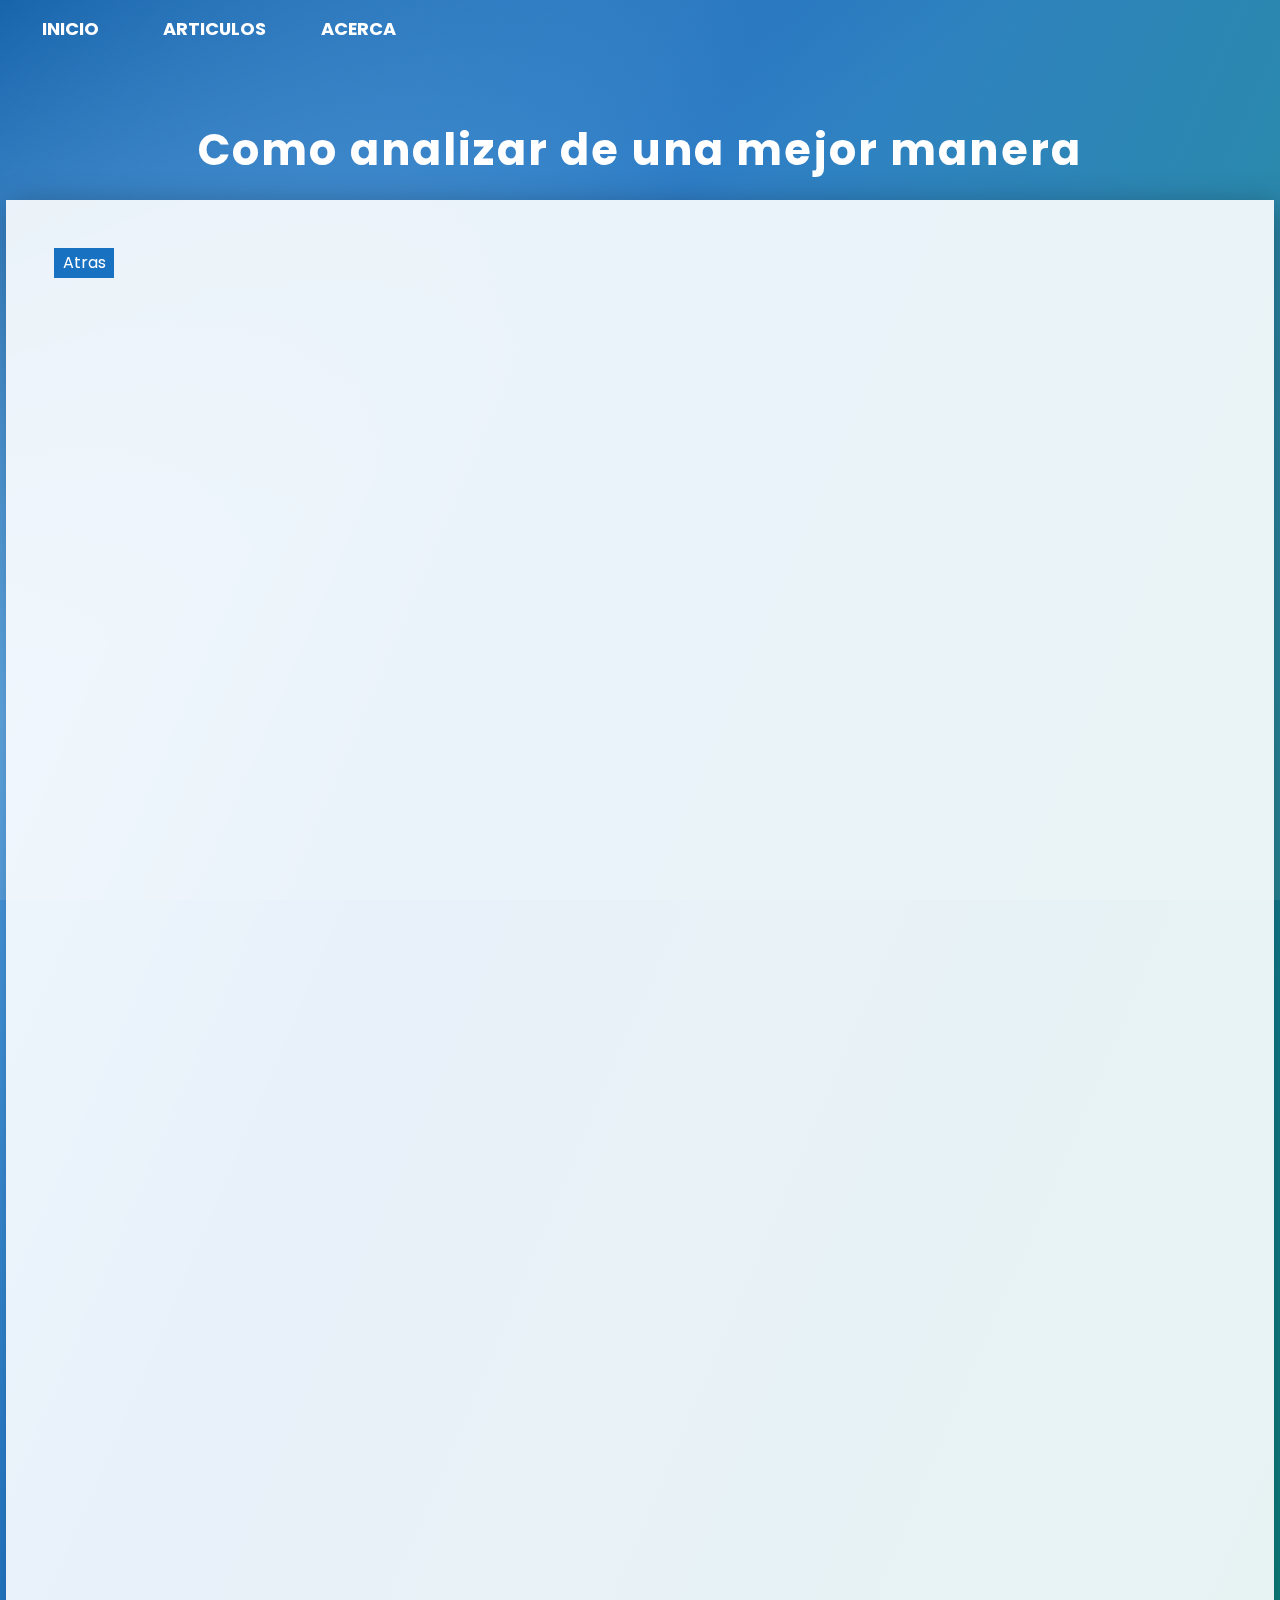
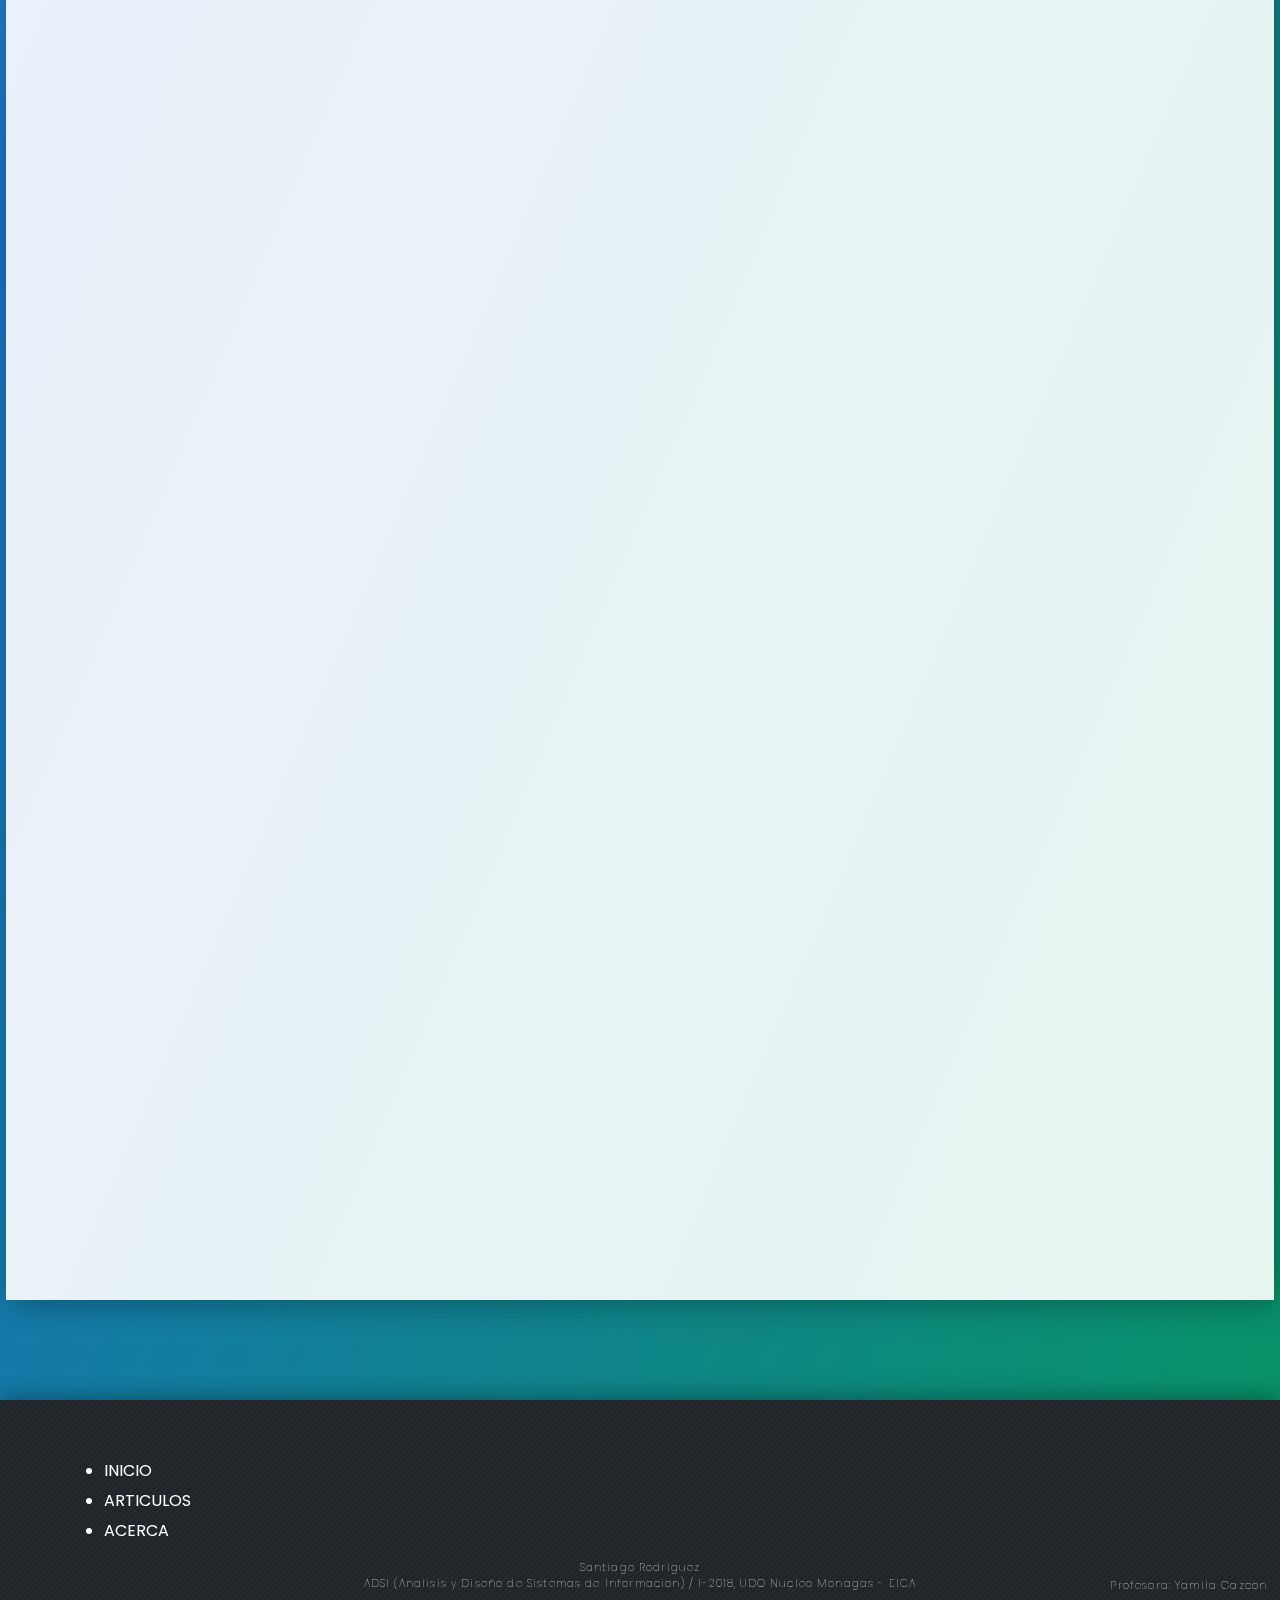
<file: pages/Article4.html>
<!DOCTYPE html>
<html lang="es">
<head>
	<meta charset="UTF-8">
	<title>Teoria de Sistemas: Como analizar de una mejor manera</title>
	<link rel="shortcut icon" type="image/png" href="../images/t.png"/>
	<link rel="stylesheet" href="../css/base.css">
	<link rel="stylesheet" href="../css/ArticleBase.css">
	<link href="https://fonts.googleapis.com/css?family=Poppins" rel="stylesheet">
	<meta name="viewport" content="width=device-width, initial-scale=1">
</head>
<body>
	<header>
		<ul>
			<li><a href="../index.html">INICIO</a></li>
			<li><a href="Articles.html">ARTICULOS</a></li>
			<li><a href="About.html">ACERCA</a></li>
		</ul>
    </header>
    <div id="contenido">
        <div id="banner">
            <h1>Como analizar de una mejor manera</h1> 
        </div>
        <div id="texto">
			<div id="atras">
				<a href="Articles.html#art4">Atras</a>
			</div>
        </div>
    </div>
    <footer>
		<div id="enlaces">
			<ul>
			<li><a href="../index.html">INICIO</a></li>
			<li><a href="Articles.html">ARTICULOS</a></li>
			<li><a href="About.html">ACERCA</a></li>
		</ul>
		</div>
		<div id="autor">
			<h6>Santiago Rodriguez</h6>
			<h6>ADSI (Analisis y Diseño de Sistemas de Informacion) / I-2018, UDO Nucleo Monagas - EICA</h6>
			<h6>Profesora: Yamila Gazcon</h6>
		</div>
    </footer>
    </body>
</file>
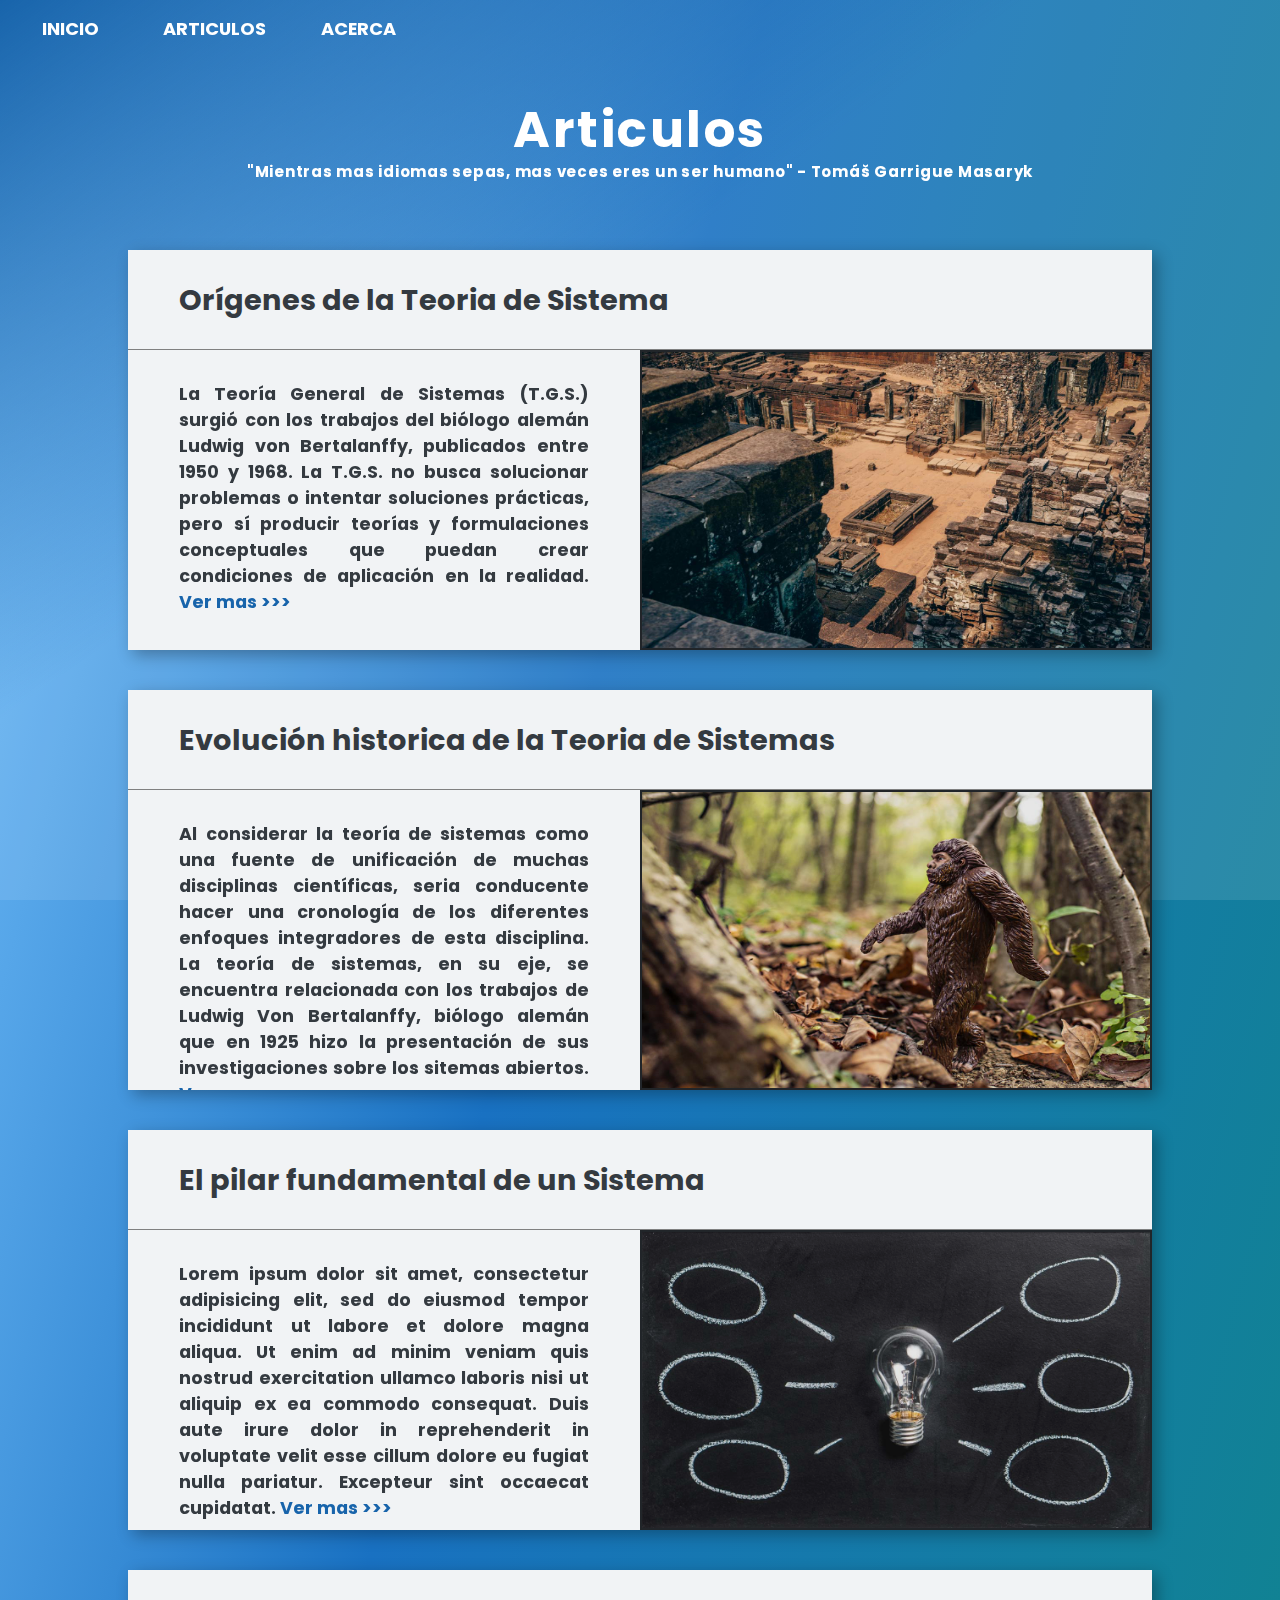
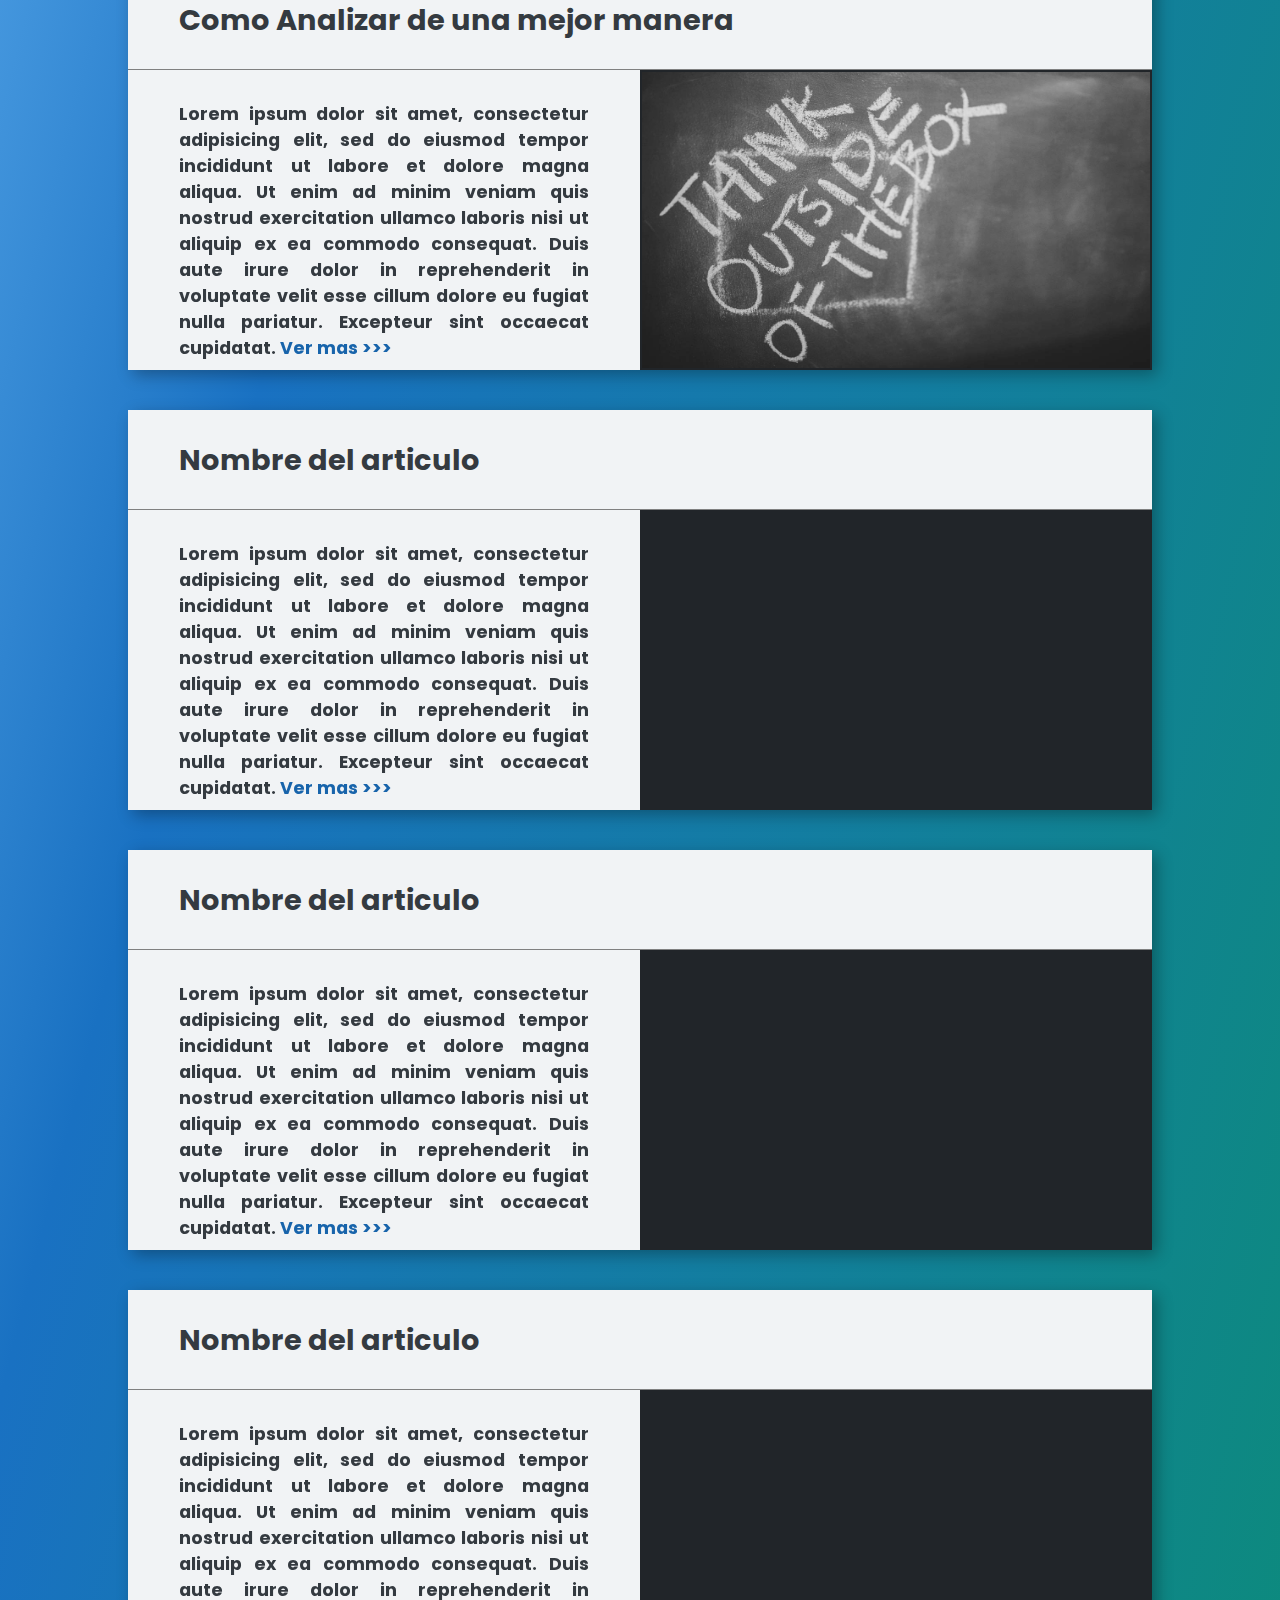
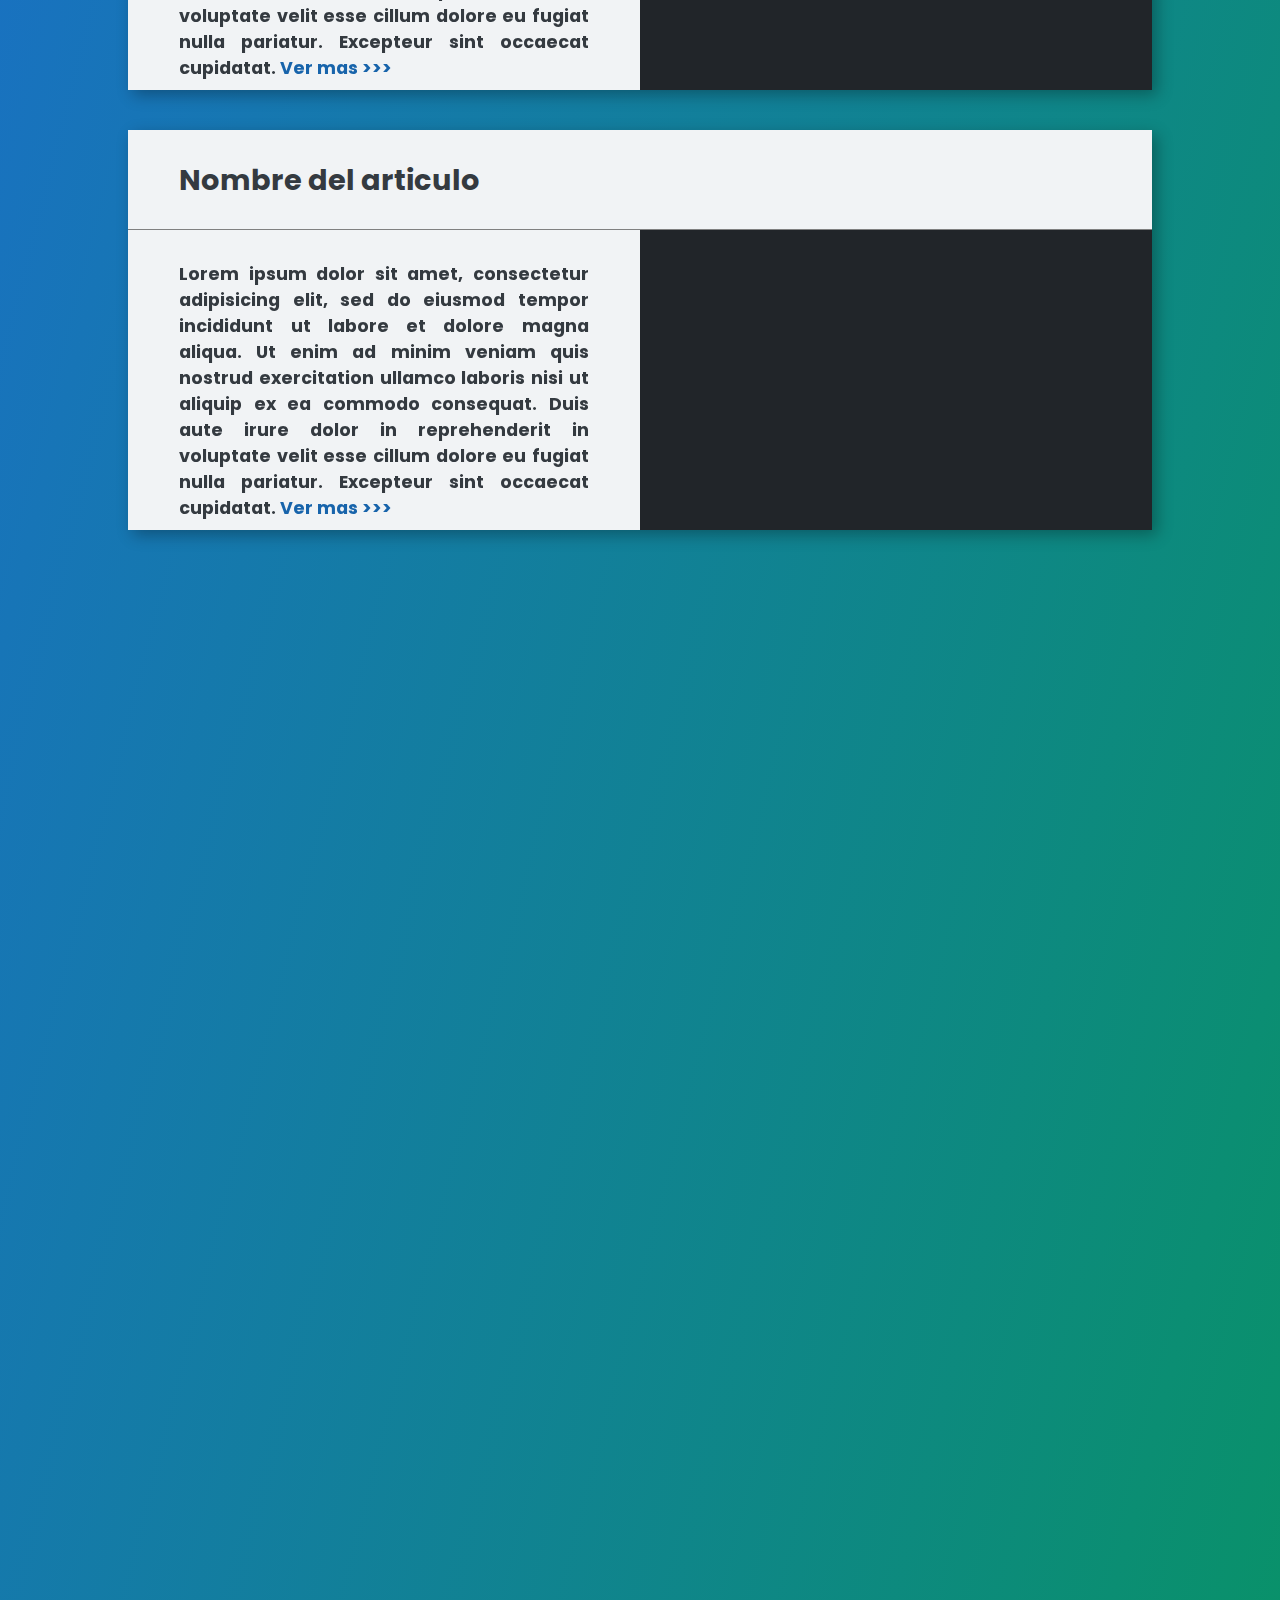
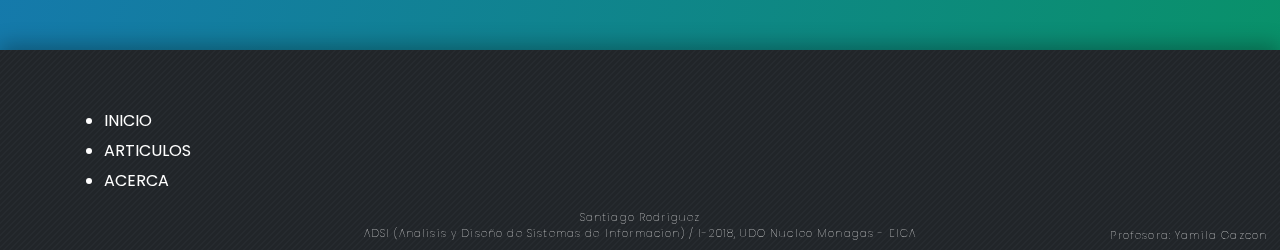
<file: pages/Articles.html>
<!DOCTYPE html>
<html lang="es">
<head>
	<meta charset="UTF-8">
	<title>Teoria de Sistemas - Articulos</title>
	<link rel="shortcut icon" type="image/png" href="../images/t.png"/>
	<link rel="stylesheet" href="../css/base.css">
	<link rel="stylesheet" href="../css/Articles.css">
	<link href="https://fonts.googleapis.com/css?family=Poppins" rel="stylesheet">
	<meta name="viewport" content="width=device-width, initial-scale=1">
</head>
<body>
	<header>
		<ul>
			<li><a href="../index.html">INICIO</a></li>
			<li><a href="Articles.html">ARTICULOS</a></li>
			<li><a href="About.html">ACERCA</a></li>
		</ul>		
	</header>
	</div>
	<div id="banner">
		<h1>Articulos</h1> 
		<h3>"Mientras mas idiomas sepas, mas veces eres un ser humano" - Tomáš Garrigue Masaryk</h3>
	</div>
	<div id="explicacion">
		<div class="articulo">
			<div class="nombre">
				<h2 id="art1">Orígenes de la Teoria de Sistema</h2>
			</div>
			<div class="descripcion">
				<h4>La Teoría General de Sistemas (T.G.S.) surgió con los trabajos del biólogo alemán Ludwig von Bertalanffy, publicados entre 1950 y 1968. La T.G.S. no busca solucionar problemas o intentar soluciones prácticas, pero sí producir teorías y formulaciones conceptuales que puedan crear condiciones de aplicación en la realidad. <a href="Article1.html">Ver mas >>></a></h4>
			</div>
			<div class="land">
				<figure>	
					<img src="../images/ancient2.jpg" alt="un sitio arqueologico con tumbas">
				</figure>
			</div>
		</div>
		<div class="articulo">
			<div class="nombre">
				<h2 id="art2">Evolución historica de la Teoria de Sistemas</h2>
			</div>
			<div class="descripcion">
				<h4>Al considerar la teoría de sistemas como una fuente de unificación de muchas disciplinas científicas, seria conducente hacer una cronología de los diferentes enfoques integradores de esta disciplina. 
					La teoría de sistemas, en su eje, se encuentra relacionada con los trabajos de Ludwig Von Bertalanffy, biólogo alemán que en 1925 hizo la presentación de sus investigaciones sobre los sitemas abiertos. <a href="Article2.html">Ver mas >>></a></h4>
			</div>
			<div class="land">
				<figure>	
					<img src="../images/evolution2.jpg" alt="Un primate en una jungla">
				</figure>
			</div>
		</div>
		<div class="articulo">
			<div class="nombre">
				<h2 id="art3">El pilar fundamental de un Sistema</h2>
			</div>
			<div class="descripcion">
				<h4>Lorem ipsum dolor sit amet, consectetur adipisicing elit, sed do eiusmod tempor incididunt ut labore et dolore magna aliqua. Ut enim ad minim veniam quis nostrud exercitation ullamco laboris nisi ut aliquip ex ea commodo consequat. Duis aute irure dolor in reprehenderit in voluptate velit esse cillum dolore eu fugiat nulla pariatur. Excepteur sint occaecat cupidatat. <a href="Article3.html">Ver mas >>></a></h4>
			</div>
			<div class="land">
				<figure>	
					<img src="../images/abstract2.jpg" alt="bombilla como origen de las ideas">
				</figure>
			</div>
		</div>
		<div class="articulo">
			<div class="nombre">
				<h2 id="art4">Como Analizar de una mejor manera</h2>
			</div>
			<div class="descripcion">
				<h4>Lorem ipsum dolor sit amet, consectetur adipisicing elit, sed do eiusmod tempor incididunt ut labore et dolore magna aliqua. Ut enim ad minim veniam quis nostrud exercitation ullamco laboris nisi ut aliquip ex ea commodo consequat. Duis aute irure dolor in reprehenderit in voluptate velit esse cillum dolore eu fugiat nulla pariatur. Excepteur sint occaecat cupidatat. <a href="Article4.html">Ver mas >>></a></h4>
			</div>
			<div class="land">
				<figure>	
					<img src="../images/outside2.jpg" alt="'piensa fuera de la caja' enun pizarron">
				</figure>
			</div>
		</div>
		<div class="articulo">
			<div class="nombre">
				<h2>Nombre del articulo</h2>
			</div>
			<div class="descripcion">
				<h4>Lorem ipsum dolor sit amet, consectetur adipisicing elit, sed do eiusmod tempor incididunt ut labore et dolore magna aliqua. Ut enim ad minim veniam quis nostrud exercitation ullamco laboris nisi ut aliquip ex ea commodo consequat. Duis aute irure dolor in reprehenderit in voluptate velit esse cillum dolore eu fugiat nulla pariatur. Excepteur sint occaecat cupidatat. <a href="Article1.html">Ver mas >>></a></h4>
			</div>
			<div class="land">

			</div>
		</div>
		<div class="articulo">
			<div class="nombre">
				<h2>Nombre del articulo</h2>
			</div>
			<div class="descripcion">
				<h4>Lorem ipsum dolor sit amet, consectetur adipisicing elit, sed do eiusmod tempor incididunt ut labore et dolore magna aliqua. Ut enim ad minim veniam quis nostrud exercitation ullamco laboris nisi ut aliquip ex ea commodo consequat. Duis aute irure dolor in reprehenderit in voluptate velit esse cillum dolore eu fugiat nulla pariatur. Excepteur sint occaecat cupidatat. <a href="Article1.html">Ver mas >>></a></h4>
			</div>
			<div class="land">

			</div>
		</div>
		<div class="articulo">
			<div class="nombre">
				<h2>Nombre del articulo</h2>
			</div>
			<div class="descripcion">
				<h4>Lorem ipsum dolor sit amet, consectetur adipisicing elit, sed do eiusmod tempor incididunt ut labore et dolore magna aliqua. Ut enim ad minim veniam quis nostrud exercitation ullamco laboris nisi ut aliquip ex ea commodo consequat. Duis aute irure dolor in reprehenderit in voluptate velit esse cillum dolore eu fugiat nulla pariatur. Excepteur sint occaecat cupidatat. <a href="Article1.html">Ver mas >>></a></h4>
			</div>
			<div class="land">

			</div>
		</div>
		<div class="articulo">
			<div class="nombre">
				<h2>Nombre del articulo</h2>
			</div>
			<div class="descripcion">
				<h4>Lorem ipsum dolor sit amet, consectetur adipisicing elit, sed do eiusmod tempor incididunt ut labore et dolore magna aliqua. Ut enim ad minim veniam quis nostrud exercitation ullamco laboris nisi ut aliquip ex ea commodo consequat. Duis aute irure dolor in reprehenderit in voluptate velit esse cillum dolore eu fugiat nulla pariatur. Excepteur sint occaecat cupidatat. <a href="Article1.html">Ver mas >>></a></h4>
			</div>
			<div class="land">

			</div>
		</div>		
	</div>
	<footer>
		<div id="enlaces">
			<ul>
				<li><a href="../index.html">INICIO</a></li>
				<li><a href="Articles.html">ARTICULOS</a></li>
				<li><a href="About.html">ACERCA</a></li>
			</ul>
		</div>
		<div id="autor">
			<h6>Santiago Rodriguez</h6>
			<h6>ADSI (Analisis y Diseño de Sistemas de Informacion) / I-2018, UDO Nucleo Monagas - EICA</h6>
			<h6>Profesora: Yamila Gazcon</h6>
		</div>
	</footer>
</body>
</html>
</file>
<file: css/base.css>
* {
	margin: 0px;
	color: #343a40;
	font-family: 'Poppins', sans-serif;
}
body{
	background: linear-gradient(to bottom right, #74c0fc 0%, #1971c2 30%, #099268);
	background-repeat: no-repeat;
	height: 5000px;
}
body::after{
	position: fixed;
	z-index: -1;
	content: "";
	top: 0;
	bottom: 0;
	width: 100%;
	background: linear-gradient(to bottom right, #1864ab 0%, rgba(255,255,255,.1) 40%);
}
header {
	/*border-bottom: 4px #e7f5ff solid;*/
	position: absolute;
}
header ul{
	/*background-color: green;*/
	margin: 0px;
	list-style: none;
	padding: 0px;
	margin-left: 0;
}
header ul li{
	display: inline-block;
}
header ul li a {
	height: 1.4vw;
	line-height: 1.4vw;
	text-align: center;
	width: 120px;
	/*background-color: red;*/
	margin: 20px 10px 0 10px;
	display: inline-block;
	text-decoration: none;
	color: white;
	font-weight: bold;
	font-size: 1.4vw;
	border-radius: 0 0 10px 10px;
}

header ul li a:hover {
	transition: 0.2s;
	font-size: 1.45vw;
}

#banner {
	padding-top: 100px;
	height:200px;
	text-align: center;
	}

#banner h1, h3 {
	text-rendering: optimizeSpeed;
	line-height: 60px;
	/*background-color: green;*/
	font-weight: bold;
	font-size: 50px;
	color: white;
	letter-spacing: .05em;
}
#banner h3 {
	line-height: initial;
	font-size: 15px;
	
}

footer{
	box-shadow: 0px -5px 20px rgba(0,0,0,.3);	
	height: 200px;
	background-color: #212529;
	position: relative;
	background-image: url("data:image/svg+xml,%3Csvg width='6' height='6' viewBox='0 0 6 6' xmlns='http://www.w3.org/2000/svg'%3E%3Cg fill='%23343a40' fill-opacity='0.49' fill-rule='evenodd'%3E%3Cpath d='M5 0h1L0 6V5zM6 5v1H5z'/%3E%3C/g%3E%3C/svg%3E");	
}
h6{
	color: white;
	letter-spacing: .2ex;
	font-weight: lighter;
}
#autor{
	height: 20%;
	text-align: center; 
	position: relative;
	top:  80%;
}
#autor h6:nth-child(3){
	position: absolute;
	display: block;
	top: 45%;
	right: 0;
	margin-right: 1%;

}
#enlaces{
	display: flex;
	align-items: center;
	margin-left: 5%;
	height: 100%;
	position: absolute;
}
#enlaces ul li{
	color: white;
}

#enlaces ul li:nth-child(1), li:nth-child(2){
	margin-bottom: 5px;
}
#enlaces ul li a{
	color: white;
	text-decoration: none;
}
#enlaces ul li a:hover{
	transition: 0.2s;
	height: 45px;
	font-size: 1.85ex;	
}
@media screen and (min-width: 1600px){
		header ul li a {
			width: 8vw;
			font-size: 1.2vw;
		}
	}
@media screen and (min-width: 2560px){
	header ul li a {
		width: 8vw;
		font-size: 1.1vw;
	}
}
</file>
<file: css/index.css>
body{
	height: 1800px;
}

#explicacion {
	height: 1400px;
	margin-top: -50px;
	text-align: center;
}

#explicacion p {
	color: white;
}
#slide-show{
	height: 700px;
	margin: auto;
	overflow: hidden;
	margin-bottom: 65px;
}
#slide-wrapper{
	width: 500%;
	height: 700px;
	animation: slider 60s ease-in-out infinite;
}
.slide{
	position: relative;
	float: left;
	width: 20%;
	height: 700px;
}
.slide::before{
	content: '';
	display: block;
	position: absolute;
	z-index: 1;
	top:0;
	left: 0;
	background-color: rgba(0,0,0,.5);
	width: 100%;
	height: 16.666%;
}
.slide::after{
	content: '';
	display: block;
	position: absolute;
	z-index: 1;
	top:66.666%;
	left: 0;
	background-color: rgba(0,0,0,.5);
	width: 100%;
	height: 33.333%;
}
.slide-img{
	width: 100%;
	max-height: 700px;
	min-height: 700px;
	position: relative;
}
.slide-content{
	width: 60%;
	height: 24.9975%;
	z-index: 5;
	display: flex;
	position: absolute;
	align-items: center;
	top: 70.82725%;
	left: 0;
	box-sizing: border-box;
	padding: 1rem 2rem;
	text-align: justify;
	user-select: none;
}
.slide-content p strong{
	color: #e9ecef;;
	display: inline-block;
	background-color: #343a40;
	box-sizing: border-box;
	padding: .25rem 1rem;
	border-radius: 1rem;
}
#introduccion{
	height: 40%;
	margin: auto;
	background-color: rgba(0,0,0,.4);
	box-shadow: 5px 5px 30px rgba(0,0,0,.3);
	display: flex;
	align-items: center;
}
#introduccion .int:nth-child(1){
	width: 50%;
	height: 70%;
	box-sizing: border-box;
	text-align: justify;
	border-right: 1px solid rgba(255,255,255,.1);
	padding: 2rem;
}
#introduccion .int:nth-child(1) strong{
	color: #e9ecef;;
	display: inline-block;
	padding: 1rem 0;
}
#introduccion .int:nth-child(1) p{
	display: inline-block;
	padding: 0 1rem;
	font-size: 1rem;	
}
#introduccion .int:nth-child(1) p:nth-of-type(2){
	margin-top: 20px;
	font-size: .8rem;
	font-style: italic;	
}
#introduccion .int:nth-child(2){
	width: 50%;
	height: 90%;
	box-sizing: border-box;
	text-align: justify;
	display: flex;
	justify-content: center;
	align-items: center;
}
#introduccion .int:nth-child(2) figure img{
	width: 100%;
	height: 100%;
}
@keyframes slider {
	20%{margin-left: 0px;}
	22%{margin-left: -100%}
	40%{margin-left: -100%}
	42%{margin-left: -200%}
	60%{margin-left: -200%}
	62%{margin-left: -300%}
	80%{margin-left: -300%}
	82%{margin-left: -400%}
	100%{margin-left: -400%}
}

@media screen and (max-width: 560px){
	body{
		height: 1100px;
	}
	#explicacion {
		height: 700px;
	}
	#slide-show{
		height: 300px;
		margin-bottom: 25px;
	}
	#slide-wrapper{
		height: 300px;
	}
	.slide{
		height: 300px;
	}
	.slide-img{
		max-height: 300px;
		min-height: 300px;
	}
	.slide-content{
		width: 100%;		
		padding: .5rem 1rem;
	}
	.slide-content p{
		font-size: .55rem;	
	}
	.slide-content p strong{
		font-size: .55rem;
	}
	#introduccion{
		height: 50%;
		flex-direction: column;
	}
	#introduccion .int:nth-child(1){
		width: 100%;
		height: 50%;
		padding: .5rem;
		margin-bottom: 40px;
		border-right: none;
	}
	#introduccion .int:nth-child(1) strong{
		padding: .5rem 0;
		font-size: .8rem;
	}
	#introduccion .int:nth-child(1) p{
		padding: 0 .5rem;
		font-size: .6rem;	
	}
	#introduccion .int:nth-child(1) p:nth-of-type(2){
		margin-top: 10px;
		font-size: .6rem;
	}
	#introduccion .int:nth-child(2){
		width: 35%;
		height: 35%;
	}
}
@media screen and (min-width:560px) and (max-width: 800px){
	body{
		height: 1400px;
	}
	#explicacion {
		height: 1000px;
	}
	#slide-show{
		height: 500px;
		margin-bottom: 50px;
	}
	#slide-wrapper{
		height: 500px;
	}
	.slide{
		height: 500px;
	}
	.slide-img{
		max-height: 500px;
		min-height: 500px;
	}
	.slide-content{
		width: 80%;		
		padding: .5rem 1rem;
	}
	.slide-content p{
		font-size: .9rem;	
	}
	.slide-content p strong{
		font-size: .9rem;
	}
	#introduccion{
		height: 40%;
	}
	#introduccion .int:nth-child(1){
		height: 100%;
		padding: 1rem;
	}
	#introduccion .int:nth-child(1) p{
		padding: 0 1rem;
		font-size: .8rem;	
	}
	#introduccion .int:nth-child(1) p:nth-of-type(2){
		margin-top: 20px;
		font-size: .75rem;
	}
	#introduccion .int:nth-child(2) figure{
		width: 75%;
	}
}
@media screen and (width: 320px){
	#introduccion .int:nth-child(1){
		margin-bottom: 60px;
	}
}
@media screen and (min-width: 1440px){
	#slide-show{
		height: 800px;
		margin-bottom: 25px;
	}
	#slide-wrapper{
		height: 800px;
	}
	.slide{
		height: 800px;
	}
	.slide-img{
		max-height: 800px;
		min-height: 800px;
	}
	.slide-content p{
		font-size: 1.3rem;	
	}
	.slide-content p strong{
		font-size: 1.3rem;
	}
	#introduccion .int:nth-child(1){
		height: 95%;
	}
	#introduccion .int:nth-child(1) strong{
		padding: 1.3rem 0;
		font-size: 1.3rem;
	}
	#introduccion .int:nth-child(1) p{
		padding: 0 1.3rem;
		font-size: 1.3rem;	
	}
	#introduccion .int:nth-child(1) p:nth-of-type(2){
		margin-top: 20px;
		font-size: 1.1rem;
	}
}
@media screen and (min-width: 1920px){
	body{
		height: 2150px;
	}
	#explicacion {
		height: 1750px;
	}
	#slide-show{
		height: 1000px;
		margin-bottom: 25px;
	}
	#slide-wrapper{
		height: 1000px;
	}
	.slide{
		height: 1000px;
	}
	.slide-img{
		max-height: 1000px;
		min-height: 1000px;
	}
	.slide-content p{
		font-size: 1.6rem;	
	}
	.slide-content p strong{
		font-size: 1.6rem;
	}
	#introduccion .int:nth-child(1){
		height: 95%;
	}
	#introduccion .int:nth-child(1) strong{
		padding: 1.6rem 0;
		font-size: 1.6rem;
	}
	#introduccion .int:nth-child(1) p{
		padding: 0 1.6rem;
		font-size: 1.6rem;	
	}
	#introduccion .int:nth-child(1) p:nth-of-type(2){
		margin-top: 20px;
		font-size: 1.4rem;
	}
}
@media screen and (min-width: 2560px){
	
}
</file>
<file: css/About.css>
body{
	height: 1744px;
}

#explicacion {
	height: 1344px;
	margin-top: -50px;
}
#presentacion{
	height: 50%;
	width: 90%;
	margin: auto;
	background-color: rgba(255,255,255,.9);
	border-radius: 50px;
	box-shadow: 5px 5px 30px rgba(0,0,0,.3);
	margin-bottom: 30px;
}
#saludo{
	text-align: center;
	height: 10%;
	padding-top: 5%;
}
#contenido{
	display: flex;
	justify-content: center;
	align-items: center;
	height: 80%;
}
#universidad{
	height: 40%;
	padding-top: 5%;
	margin: auto;
	background-color: rgba(0,0,0,.4);
	box-shadow: 5px 5px 30px rgba(0,0,0,.3);	
}
.persona{
	width: 30%;
	height: 70%;
	background-color: #dee2e6;
	margin: 0 5px;
	padding-top: 5%;
}
.persona:nth-child(1) {
	border-radius: 0 0 0 20px;

}
.persona:nth-child(4){
	border-radius: 0 0 20px 0;
}
.persona .texto h3 {
	color: black;
	font-size: 1vw;
	line-height: 20px;
	text-align: justify;
}
.logo{
	width: 100px;
	height: 100px;
	margin: auto;
	border-radius: 100px;
}
.logo figure img{
	position: relative;
	width: 100px; 
	height: 100px;
	border-radius: 50px;
}
#eslogan{
	height: 80%;
	width: 70%;
	margin: auto;
}
#udo {
	/*background: linear-gradient(to bottom right, #ffe066 0%, #f08c00 80%);*/
	width: 200px;
	height: 200px;
	margin: auto;
	border-radius: 200px;
	margin-bottom: 50px;
}
#udo figure img{
	position: relative;
	width: 200px; 
	height: 200px;
	filter: brightness(.95);
}
.texto{
	padding-top: 25px;
	width: 85%;
	margin:auto;
	box-shadow: inset 0px 1px 0px rgba(255,255,255,.1);
}
#eslogan .texto h3{
	font-size: 20px;
	text-align: center;
	color:#dee2e6;
}
@media screen and (min-width: 1920px){
	.persona{
		width: 25%;
		height: 65%;
	}
	.persona .texto h3 {
	font-size: .95vw;
	line-height: 23px;
}
}
@media screen and (min-width: 1920px){
	.persona{
		width: 25%;
		height: 75%;
		padding-top: 3%;
	}
	#saludo{
		padding-top: 3%;
	}
}
</file>
<file: css/ArticleBase.css>
body{
    height: 3000px;
}
#contenido{
    height: 3000px;
}
#contenido #banner{
    display: flex;
    align-items: center;
    justify-content: center;
    padding-top: 100px;
    height: 100px;
}
#contenido #banner h1 {
    font-size: 2.7em;
}
#contenido #texto{
    height: 90%;
    width: 99%;
	margin: auto;
	background-color: rgba(255,255,255,.9);
	/*border-radius: 50px;*/
    box-shadow: 5px 5px 30px rgba(0,0,0,.3);
    padding: 3rem;
    box-sizing: border-box; 
}
#contenido #texto > ul,ol{
    margin: 20px;
    padding: 10px;
}
#contenido #texto li{
    margin-bottom: 15px;
}
#contenido #texto li:last-child{
    margin-bottom: 0px;
}
#contenido #texto ol li{
    text-indent: 10px;
    text-align: justify;
}
#contenido #texto > p{
    margin: 30px 0;
    text-align: justify;
    text-indent: 50px;
}
#contenido #texto #atras{
    width: 60px;
    height: 30px;
    background-color: #1971c2;
    line-height: 30px;
    text-align: center;
}
#contenido #texto #atras a{
    display: block;
    text-decoration: none;
    color: white;
}
#contenido #texto #atras a:hover{
    transition-duration: 150ms;
    color: #228be6;
    background-color: #ced4da;
}

@media screen and (max-width: 816px){
    #contenido #banner h1{
        font-size: 4vw; 
    }
}
</file>
<file: css/Article1.css>
#contenido #texto strong:nth-of-type(1){
    display: block;
    margin: auto;
    text-align: center;
    background-color: #1971c2;
    color: white;
    border-radius: 25px;
    padding: 20px;
}
#contenido #texto > strong:nth-of-type(1){
    width: 70%;
}

#contenido #texto > strong:nth-of-type(3){
    margin-bottom: 75px;
    display: block;
}
#contenido #texto > p:nth-of-type(4){
    text-indent: 0px;
}
#contenido #texto > p:nth-of-type(5){
    text-indent: 0px;
}
#represent{
    width: 60%;
    margin: auto;
}
#represent p{
    margin-top: 50px;
    text-align: justify;
}
@media screen and (max-width: 1024px){
    body{
        height: 3200px;
    }
    #contenido{
        height: 3200px;
    }
}
@media screen and (max-width: 800px){
    body{
        height: 3700px;
    }
    #contenido #texto{
        padding: 2rem;
    }
    #contenido{
        height: 3700px;
    }
}
@media screen and (max-width: 640px){
    body{
        height: 5500px;
    }
    #contenido{
        height: 5500px;
    }
    #contenido #texto{
        padding: 1rem;
    }
    #represent{
        width: 100%;
        margin: auto;
    }
}
@media screen and (max-width: 400px){
    body{
        height: 6200px;
    }
    #contenido{
        height: 6200px;
    }
}
@media screen and (max-width: 350px){
    body{
        height: 7100px;
    }
    #contenido{
        height: 7100px;
    }
}
@media screen and (min-width: 1600px) and (max-width: 1920px){
    body{
        height: 3200px;
    }
    #contenido{
        height: 3200px;
    }
    #contenido #texto{
        padding: 6rem;
    }
    #contenido #texto p{
        margin: 50px 20px;
    }
    #contenido #texto > strong:nth-of-type(3){
        margin-bottom: 100px;
        display: block;
    }
    #contenido #texto > strong:nth-of-type(1){
        width: 50%;
    }
    #represent{
        width: 50%;
        margin: auto;
    }
}
</file>
<file: css/Article2.css>
#contenido #texto > ul,ol{
    margin: 30px;
    padding: 20px;
}

#contenido #texto > ul li{
    margin-bottom: 40px;
}
@media screen and (max-width: 1440px){
    body{
        height: 3200px;
    }
    #contenido{
        height: 3200px;
    }
}
@media screen and (max-width: 1024px){
    body{
        height: 3650px;
    }
    #contenido{
        height: 3650px;
    }
}
@media screen and (max-width: 800px){
    body{
        height: 4150px;
    }
    #contenido #texto{
        padding: 2rem;
    }
    #contenido{
        height: 4150px;
    }
}
@media screen and (max-width: 640px){
    body{
        height: 4700px;
    }
    #contenido{
        height: 4700px;
    }
    #contenido #texto{
        padding: 1rem;
    }
    #represent{
        width: 100%;
        margin: auto;
    }
}
@media screen and (max-width: 400px){
    body{
        height: 6600px;
    }
    #contenido{
        height: 6600px;
    }
}
@media screen and (max-width: 350px){
    body{
        height: 7600px;
    }
    #contenido{
        height: 7600px;
    }
}
@media screen and (max-width: 320px){
    body{
        height: 8200px;
    }
    #contenido{
        height: 8200px;
    }
}
@media screen and (min-width: 1600px) and (max-width: 1920px){
    body{
        height: 3200px;
    }
    #contenido{
        height: 3200px;
    }
    #contenido #texto{
        padding: 6rem;
    }
    #contenido #texto p{
        margin: 50px 20px;
    }
    #contenido #texto > strong:nth-of-type(3){
        margin-bottom: 100px;
        display: block;
    }
    #contenido #texto > strong:nth-of-type(1){
        width: 50%;
    }
    #represent{
        width: 50%;
        margin: auto;
    }
}
</file>
<file: css/Articles.css>
body{
	background: linear-gradient(to bottom right, #74c0fc 0%, #1971c2 30%, #099268);
	background-repeat: no-repeat;
	height: 5000px;
}
body::after{
	position: fixed;
	z-index: -1;
	content: "";
	top: 0;
	bottom: 0;
	width: 100%;
	background: linear-gradient(to bottom right, #1864ab 0%, rgba(255,255,255,.1) 40%);
}
#explicacion {
	height: 4600px;
	margin-top: -50px;
}
.articulo {
	position: relative;
	width: 80%;
	height: 400px;
	margin: auto;
	margin-bottom: 40px; 
	background-color: #212529;
	/*background: linear-gradient(to bottom right, #343a40 0%, #212529 80%);*/
	display:block;
	box-shadow: 5px 5px 15px rgba(0,0,0,.3);
}
.nombre {
	position: relative;
	height: 100px;
	background-color: #f1f3f5; 
	box-shadow: inset 0px -1px 0px gray;
}
.nombre > h2{
	line-height: 100px;
	font-weight: bold;
	font-size: 1.8em;
	margin-left: 5%;
}
.descripcion{
	display: inline-block;
	position: relative;
	height: 300px;
	margin-right: auto;
	background-color: #f1f3f5;
	width: 50%;
	padding: 1.3% 5%;
	box-sizing: border-box;
	overflow: hidden;
}
.descripcion > h4 {
	font-size: 1em;
	text-align: justify;
}
.descripcion h4 a{
	text-decoration: none;
	color:#1864ab; 
}
.descripcion h4 a:hover{
	color:#114372;
}
.land {
	float: right;
	width: 50%;
	height: 300px;
}
.land figure img{
	box-sizing: border-box;
	padding: 2px;
	width: 100%;
	height: 300px;
	filter: brightness(.9)
}
@media screen and (max-width: 920px){
	#banner{
		margin-bottom: 10px;
	}
	.articulo{
		height: 250px;
		width: 90%;
	}
	.nombre{
		height: 62.5px;
	}
	.nombre > h2{
		line-height: 62.5px;
		font-size: 1.3em;
	}
	.descripcion{
		height: 187.5px;
		padding: 2% 5%;
	}	
	.descripcion > h4 {
		font-size: .68em;
		text-align: justify;
	}
	.land{
		height: 187.5px;
	}
	.land figure img{
		height: 187.5px;
	}
}	
@media screen and (max-width: 560px){
	.articulo{
		height: 400px;
		width: 80%;
	}
	.nombre{
		height: 50px;
		text-align: center;
	}
	.nombre > h2{
		line-height: 50px;
		font-size: .75em;
		margin: 0;
	}
	.articulo::nth-child(2) .nombre > h2{
		font-size: .1em;
	}
	.descripcion{
		position: absolute;
		top: 249.5px;
		height: 150px;
		padding: 2% 5%;
		width: initial;
	}	
	.descripcion > h4 {
		font-size: .68em;
		text-align: justify;
	}
	.land{
		height: 200px;
		float: initial;
		width: initial;
	}
	.land figure img{
		height: 200px;
	}
}
@media screen and (max-width: 364px){
	.nombre {
		text-align: center;
	}
	.nombre h2{
		font-size: .7em;
		margin: 0;
	}
	.descripcion > h4 {
		font-size: .62em;
		text-align: justify;
	}
}
@media screen and (min-width: 400px) and (max-width: 560px){
	#banner{
		margin-bottom: 0px;
		height: 175px;
	}
		.articulo{
		width: 80%;
	}	
	.nombre {
		text-align: center;
	}
	.nombre h2{
		font-size: .75em;
		margin: 0;
	}
}
@media screen and (min-width: 1024px){
	.descripcion{
		padding: 3% 5%;
	}
}
@media screen and (min-width: 1280px){	
	.descripcion h4{
		font-size: 1.1em;
	}
}
@media screen and (min-width: 1440px){
	.descripcion{
		padding: 1.5% 5%;
	}
	.descripcion h4{
		font-size: 1.2em;
	}
}
@media screen and (min-width: 1600px){
	.descripcion h4{
		font-size: 1.1em;
	}
	.articulo{
		width: 60%;
	}
}

@media screen and (min-width: 1920px){
	.descripcion h4{
		font-size: 1.2em;
	}
	.articulo{
		width: 55%;
	}
}
@media screen and (min-width: 2560px){
	.articulo{
		width: 50%;
	}
	.descripcion{
		padding: 2% 4%;
	}
	.descripcion h4{
		font-size: 1.3em;
	}
}
</file>
